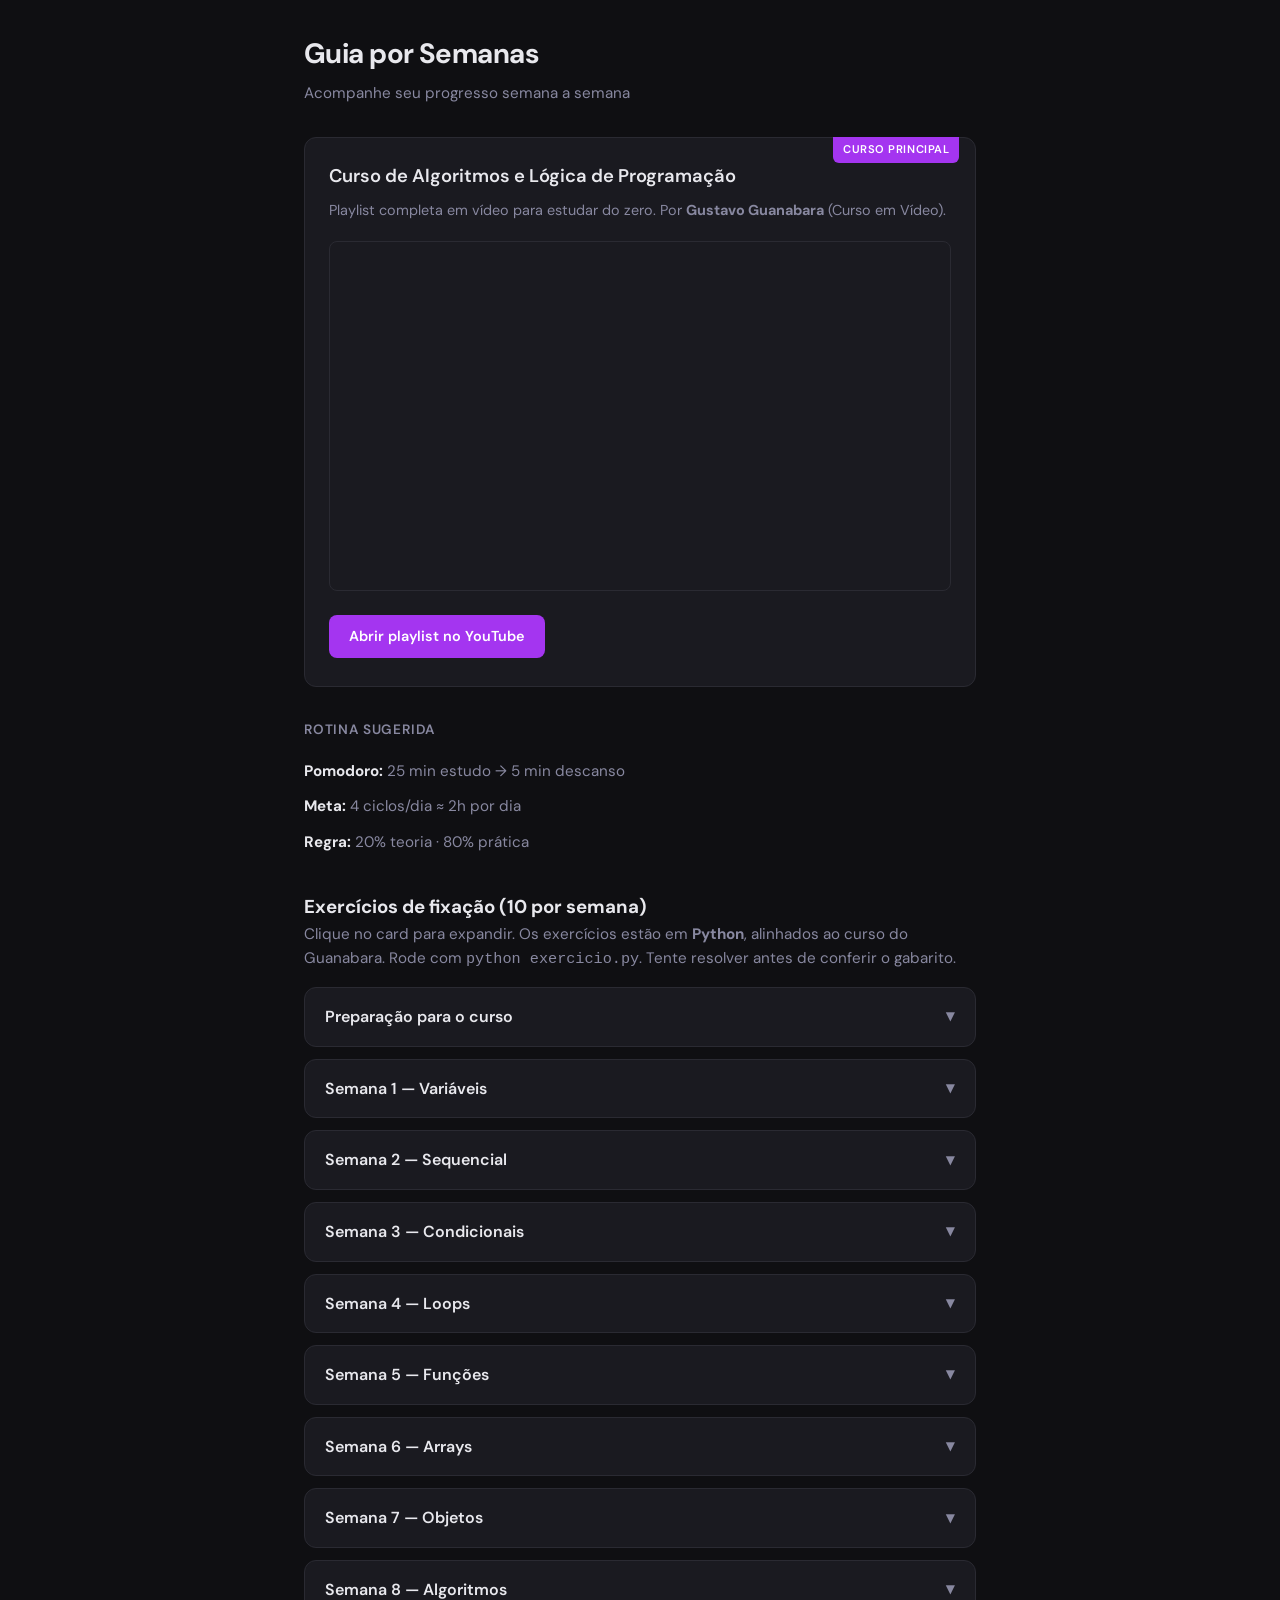
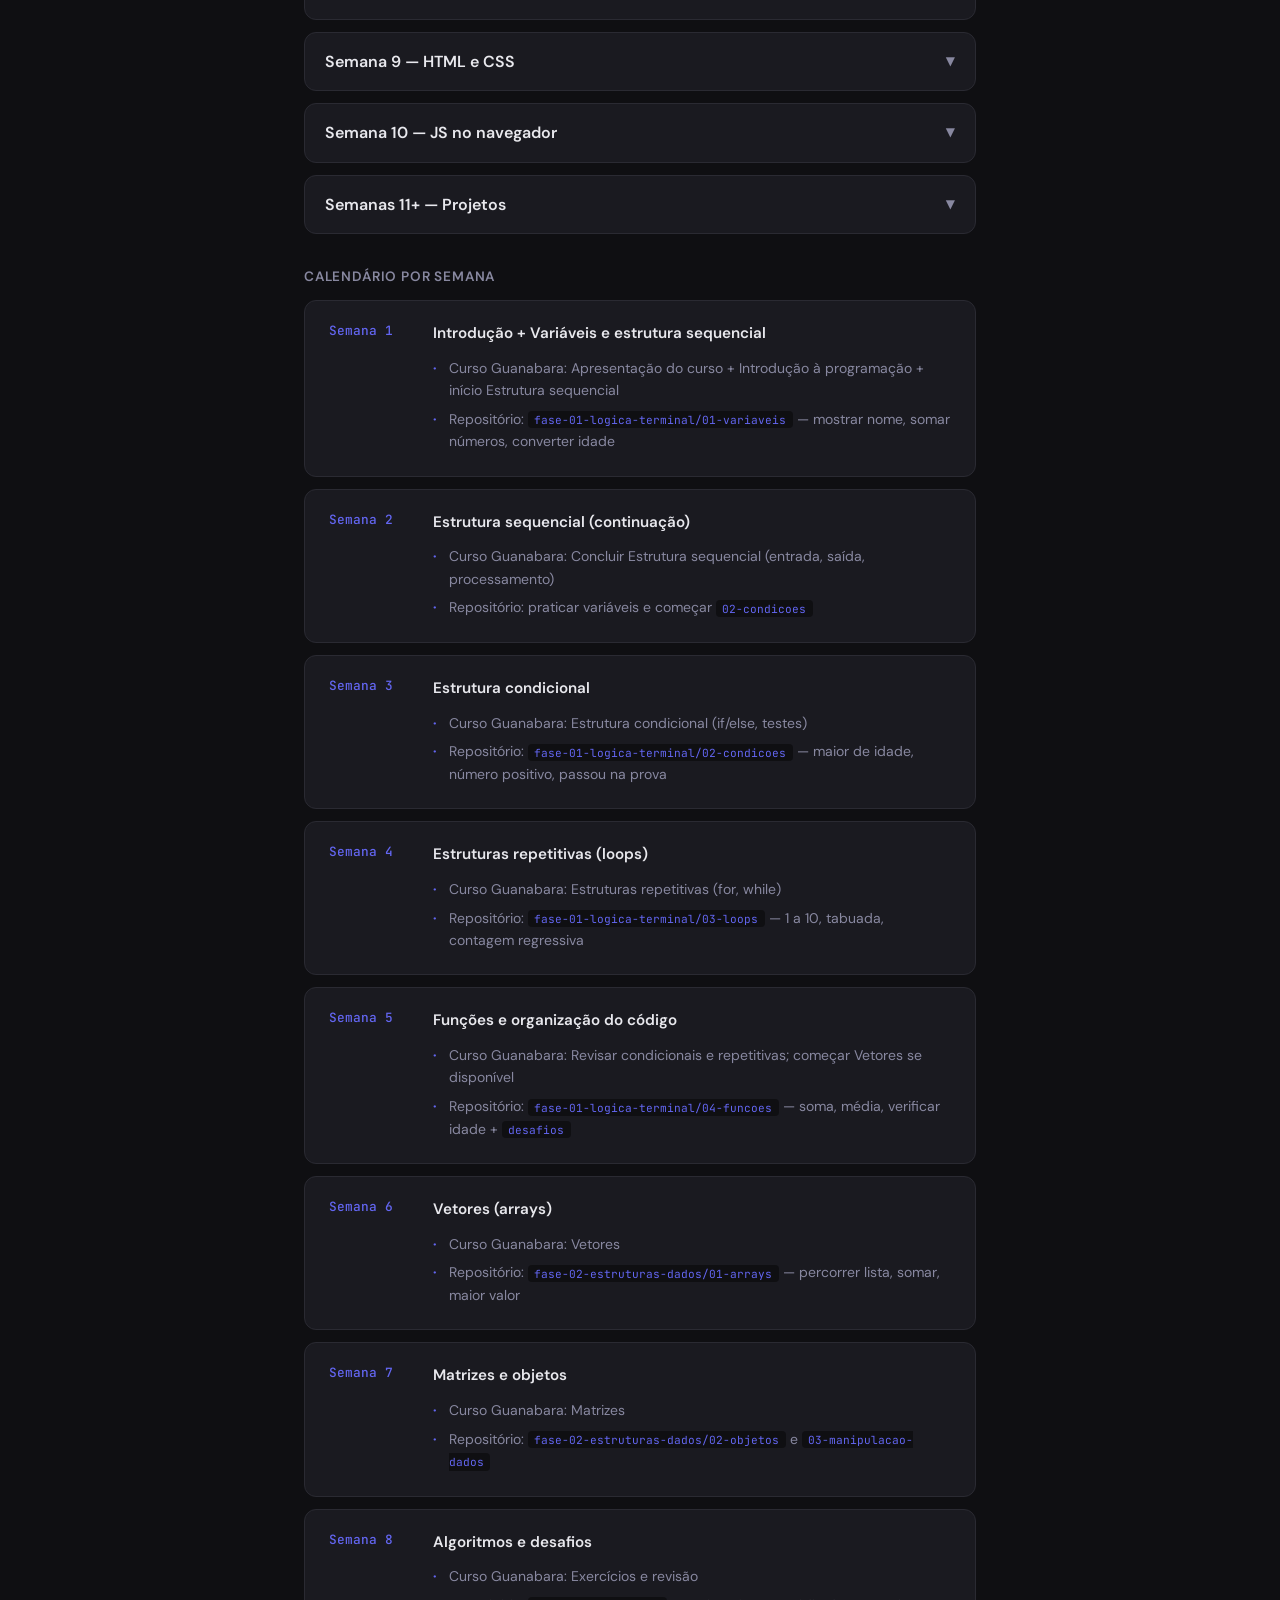
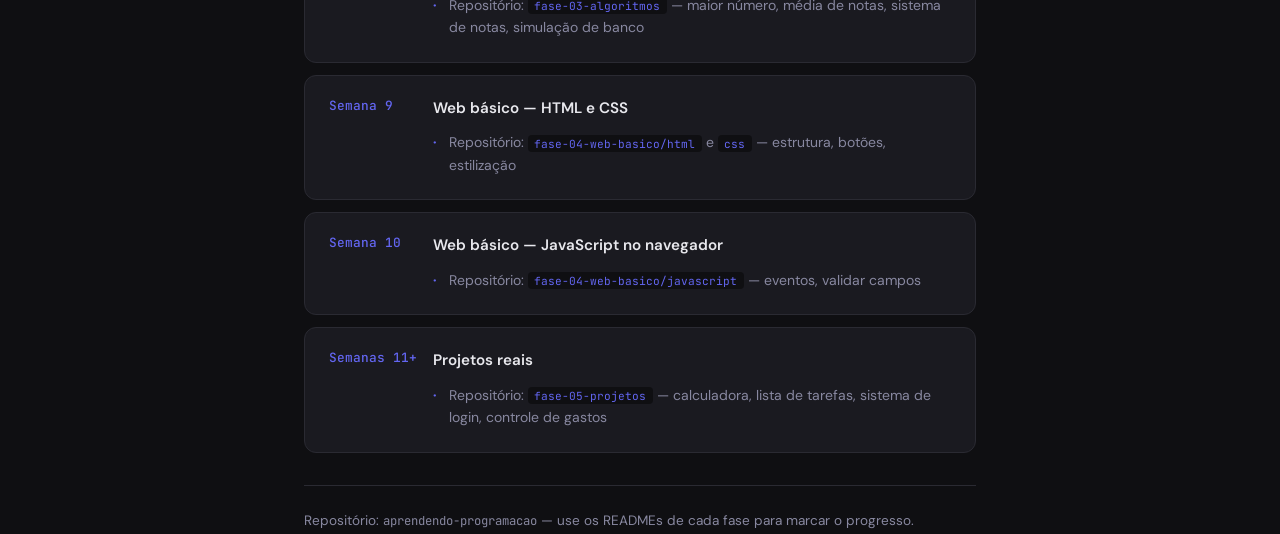
<file: index.html>
<!DOCTYPE html>
<html lang="pt-BR">
<head>
  <meta charset="UTF-8">
  <meta http-equiv="refresh" content="0; url=aprendendo-programacao/guia-semanas/">
  <title>Redirecionando...</title>
  <style>
    body { font-family: sans-serif; text-align: center; padding: 2rem; }
  </style>
</head>
<body>
  <p>Redirecionando para o guia de estudo...</p>
  <p><a href="aprendendo-programacao/guia-semanas/">Clique aqui se não for redirecionado</a></p>
</body>
</html>
</file>
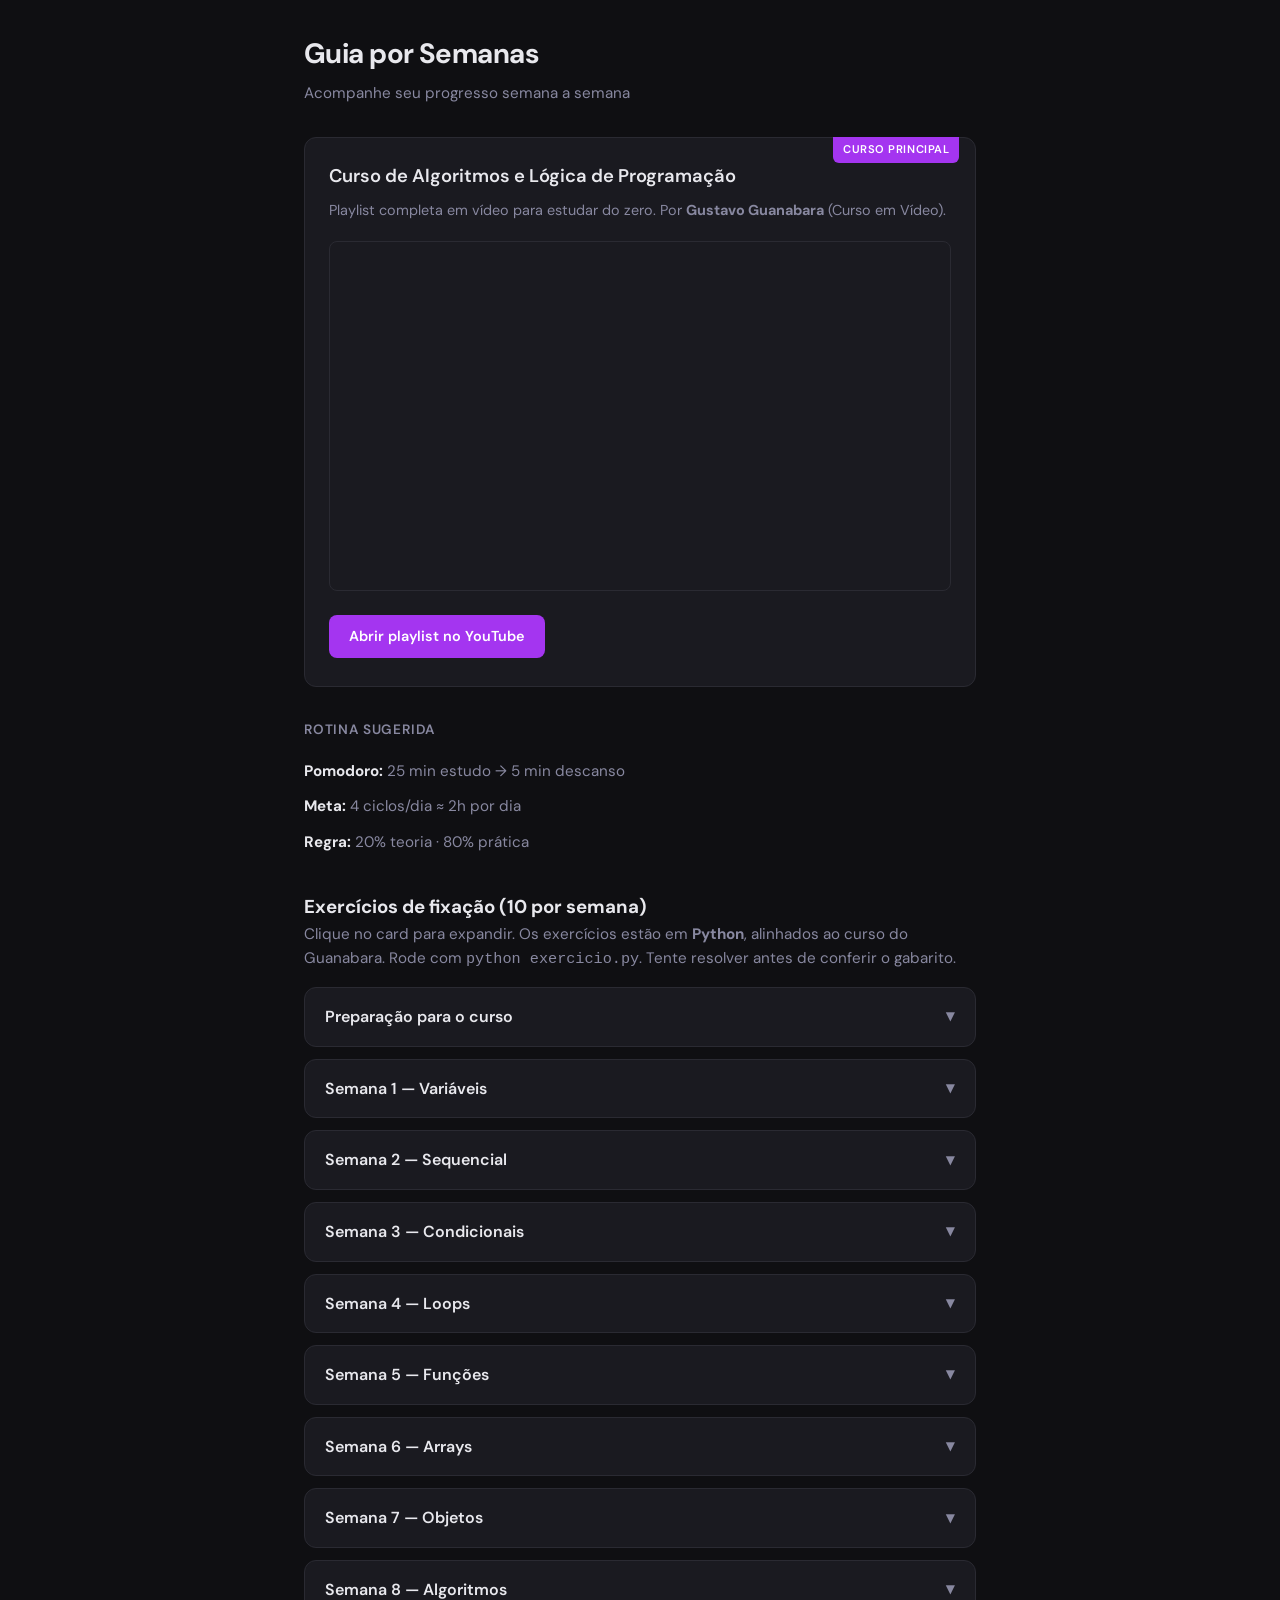
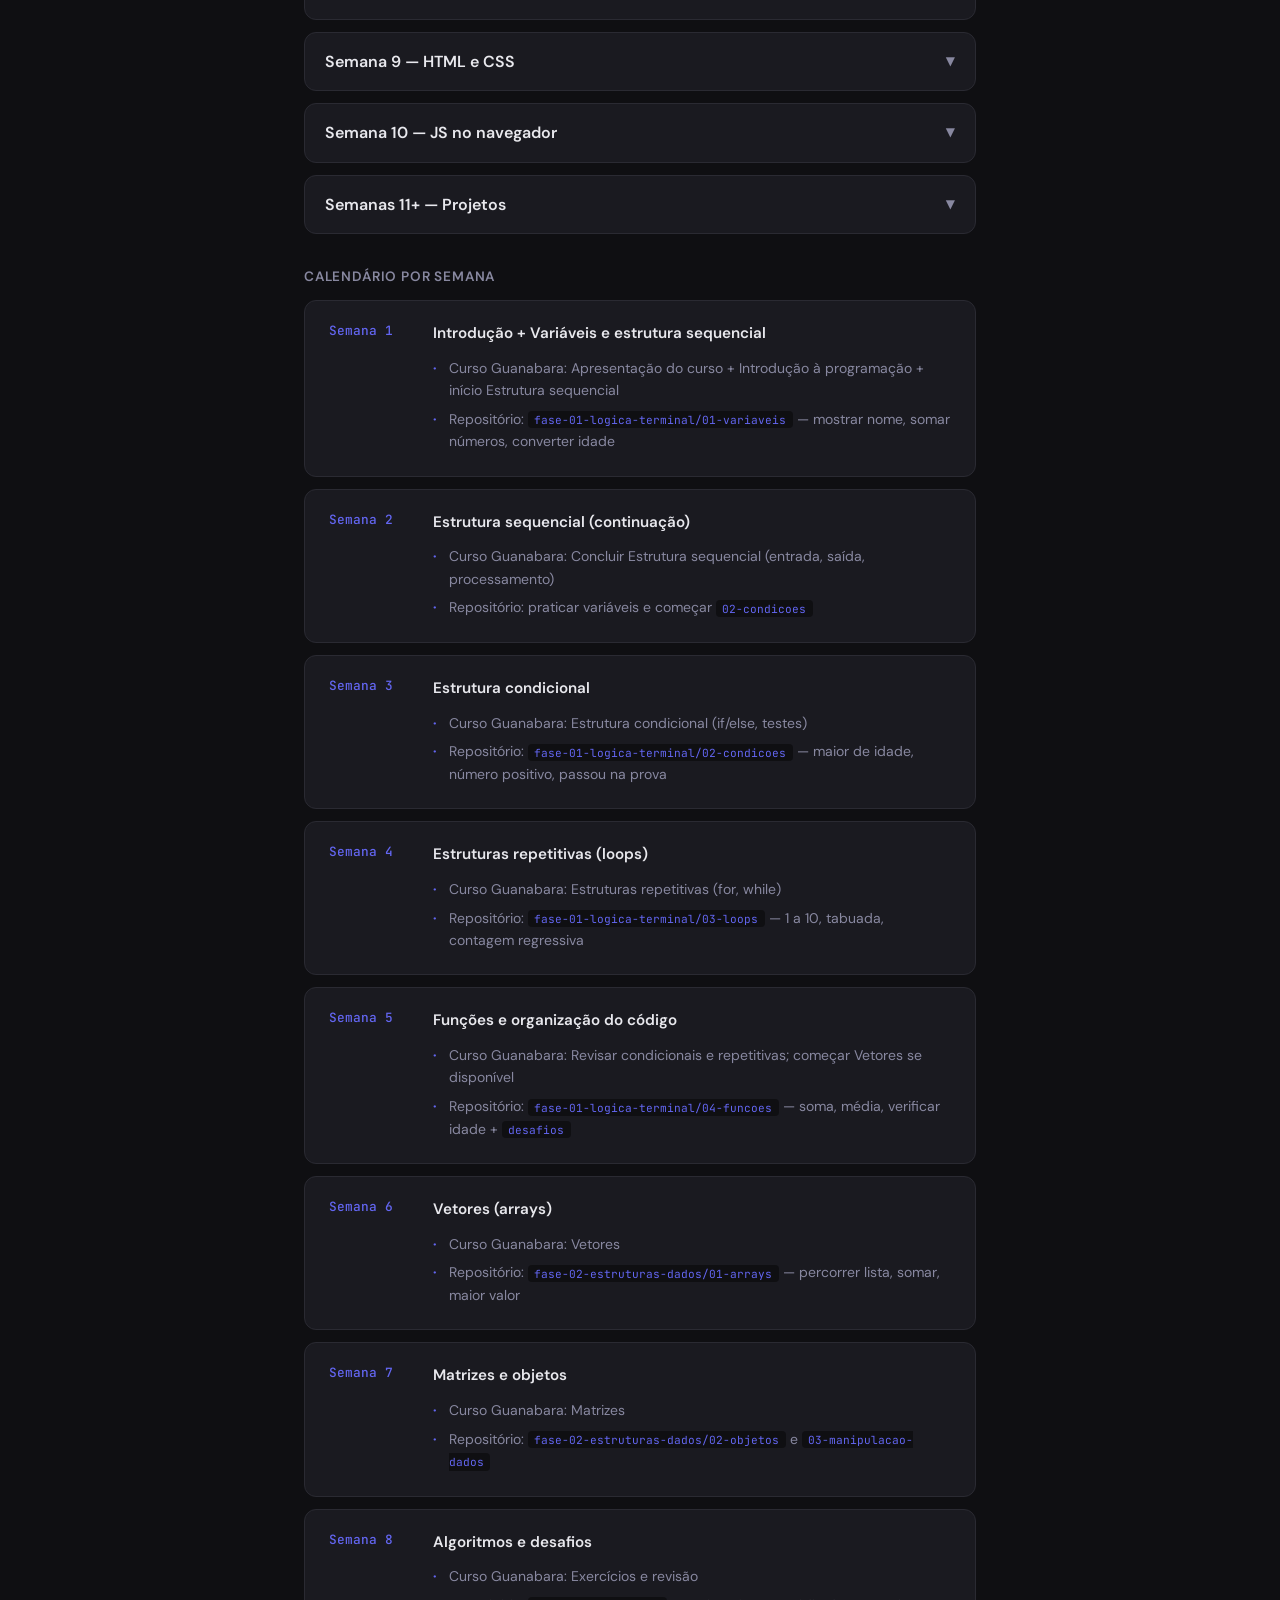
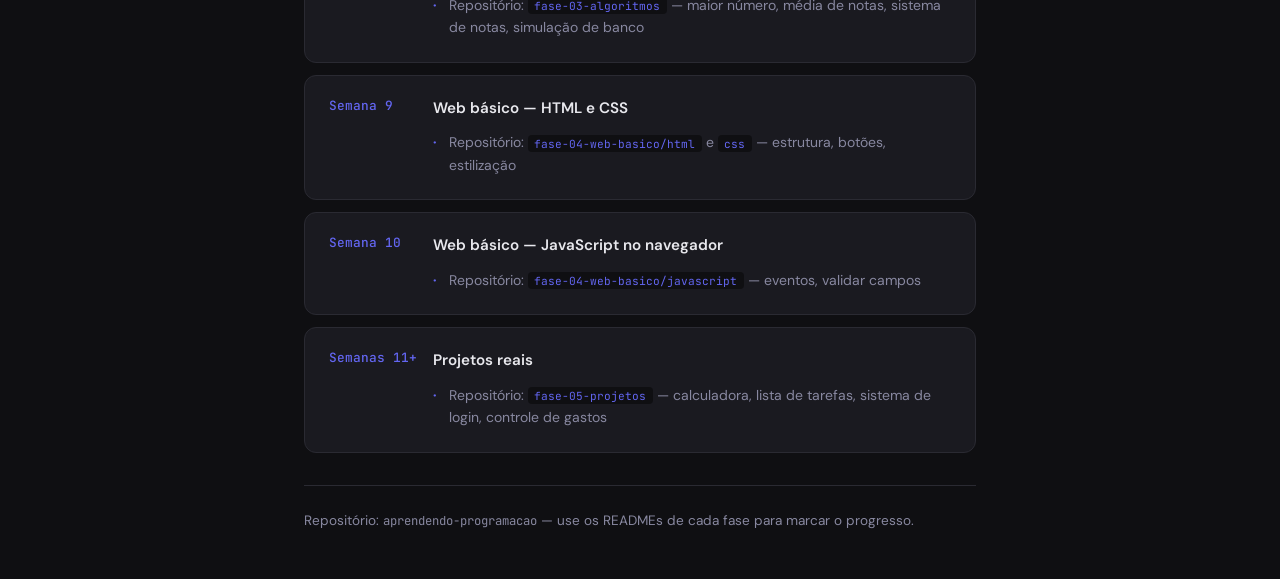
<file: aprendendo-programacao/guia-semanas/index.html>
<!DOCTYPE html>
<html lang="pt-BR">
<head>
  <meta charset="UTF-8">
  <meta name="viewport" content="width=device-width, initial-scale=1.0">
  <title>Guia por Semanas — Aprendendo Programação</title>
  <link rel="stylesheet" href="style.css">
  <link rel="preconnect" href="https://fonts.googleapis.com">
  <link rel="preconnect" href="https://fonts.gstatic.com" crossorigin>
  <link href="https://fonts.googleapis.com/css2?family=DM+Sans:ital,opsz,wght@0,9..40,400;0,9..40,600;0,9..40,700;1,9..40,400&family=JetBrains+Mono:wght@400;500&display=swap" rel="stylesheet">
</head>
<body>
  <div class="container">
    <header class="header">
      <h1>Guia por Semanas</h1>
      <p class="subtitle">Acompanhe seu progresso semana a semana</p>
    </header>

    <section class="curso-destaque">
      <div class="curso-badge">Curso principal</div>
      <h2>Curso de Algoritmos e Lógica de Programação</h2>
      <p class="curso-desc">Playlist completa em vídeo para estudar do zero. Por <strong>Gustavo Guanabara</strong> (Curso em Vídeo).</p>
      <div class="video-wrapper video-destaque">
        <iframe src="https://www.youtube.com/embed/videoseries?list=PLIbmlYZ19yU4tmcsZnvBS038l-DDlNiQg" title="Curso Gustavo Guanabara - Algoritmos" allowfullscreen></iframe>
      </div>
      <a href="https://www.youtube.com/watch?v=S9uPNppGsGo&list=PLIbmlYZ19yU4tmcsZnvBS038l-DDlNiQg" target="_blank" rel="noopener noreferrer" class="btn-curso">
        Abrir playlist no YouTube
      </a>
    </section>

    <section class="rotina">
      <h3>Rotina sugerida</h3>
      <ul>
        <li><strong>Pomodoro:</strong> 25 min estudo → 5 min descanso</li>
        <li><strong>Meta:</strong> 4 ciclos/dia ≈ 2h por dia</li>
        <li><strong>Regra:</strong> 20% teoria · 80% prática</li>
      </ul>
    </section>

    <section class="exercicios-fixacao">
      <h3>Exercícios de fixação (10 por semana)</h3>
      <p>Clique no card para expandir. Os exercícios estão em <strong>Python</strong>, alinhados ao curso do Guanabara. Rode com <code>python exercicio.py</code>. Tente resolver antes de conferir o gabarito.</p>
      <div class="cards-exercicios">
        <!-- Card de preparação (antes da Semana 1) -->
        <div class="card-exercicio expansivel card-preparacao" data-semana="0">
          <div class="card-header" onclick="toggleCard(this)">
            <span class="card-titulo">Preparação para o curso</span>
            <span class="card-seta">▼</span>
          </div>
          <div class="card-conteudo">
            <p class="card-dica">Antes de começar a programar, instale e configure as ferramentas: <strong>Git</strong>, <strong>GitHub</strong> e <strong>Visual Studio Code</strong>. Assista aos tutoriais abaixo.</p>
            <div class="video-wrapper">
              <p class="video-label">Tutorial: Git e GitHub — instalação e configuração</p>
              <iframe src="https://www.youtube.com/watch?v=-l4Aa8wef8s" title="Git e GitHub" allowfullscreen></iframe>
            </div>
            <div class="video-wrapper">
              <p class="video-label">Tutorial: Instalar e usar Visual Studio Code</p>
              <iframe src="https://www.youtube.com/watch?v=oDgjp7PfX7c" title="Visual Studio Code" allowfullscreen></iframe>
            </div>
            <ul class="links-preparacao">
              <li><a href="https://git-scm.com/downloads" target="_blank" rel="noopener">Baixar Git</a></li>
              <li><a href="https://github.com" target="_blank" rel="noopener">Criar conta no GitHub</a></li>
              <li><a href="https://code.visualstudio.com" target="_blank" rel="noopener">Baixar Visual Studio Code</a></li>
            </ul>
          </div>
        </div>

        <div class="card-exercicio expansivel" data-semana="1">
          <div class="card-header" onclick="toggleCard(this)">
            <span class="card-titulo">Semana 1 — Variáveis</span>
            <span class="card-seta">▼</span>
          </div>
          <div class="card-conteudo">
            <div class="tela-exercicios">
              <div class="mini-card-exercicio">
                <h4 class="mini-card-titulo">Exercício 1</h4>
                <p class="mini-card-desafio">Crie duas variáveis: <code>nome</code> e <code>idade</code>. Exiba a mensagem: "Olá, [nome], você tem [idade] anos."</p>
                <button type="button" class="btn-gabarito" onclick="toggleGabarito(this)">Conferir gabarito</button>
                <div class="gabarito"><pre><code>nome = "João"
idade = 20
print(f"Olá, {nome}, você tem {idade} anos.")</code></pre></div>
              </div>
              <div class="mini-card-exercicio">
                <h4 class="mini-card-titulo">Exercício 2</h4>
                <p class="mini-card-desafio">Declare variáveis <code>a = 10</code> e <code>b = 3</code>. Exiba a soma, a subtração e a multiplicação entre elas.</p>
                <button type="button" class="btn-gabarito" onclick="toggleGabarito(this)">Conferir gabarito</button>
                <div class="gabarito"><pre><code>a = 10
b = 3
print("Soma:", a + b)
print("Subtração:", a - b)
print("Multiplicação:", a * b)</code></pre></div>
              </div>
              <div class="mini-card-exercicio">
                <h4 class="mini-card-titulo">Exercício 3</h4>
                <p class="mini-card-desafio">Calcule a área de um retângulo (base = 5, altura = 8) e exiba o resultado.</p>
                <button type="button" class="btn-gabarito" onclick="toggleGabarito(this)">Conferir gabarito</button>
                <div class="gabarito"><pre><code>base = 5
altura = 8
area = base * altura
print("Área do retângulo:", area)</code></pre></div>
              </div>
              <div class="mini-card-exercicio">
                <h4 class="mini-card-titulo">Exercício 4</h4>
                <p class="mini-card-desafio">Converta 30°C para Fahrenheit. Fórmula: F = C × 9/5 + 32.</p>
                <button type="button" class="btn-gabarito" onclick="toggleGabarito(this)">Conferir gabarito</button>
                <div class="gabarito"><pre><code>celsius = 30
fahrenheit = celsius * 9/5 + 32
print(f"{celsius}°C = {fahrenheit}°F")</code></pre></div>
              </div>
              <div class="mini-card-exercicio">
                <h4 class="mini-card-titulo">Exercício 5</h4>
                <p class="mini-card-desafio">Crie variáveis para preço (29.90) e quantidade (3). Calcule e exiba o total.</p>
                <button type="button" class="btn-gabarito" onclick="toggleGabarito(this)">Conferir gabarito</button>
                <div class="gabarito"><pre><code>preco = 29.90
quantidade = 3
total = preco * quantidade
print(f"Total: R$ {total:.2f}")</code></pre></div>
              </div>
              <div class="mini-card-exercicio">
                <h4 class="mini-card-titulo">Exercício 6</h4>
                <p class="mini-card-desafio">Declare <code>x = 7</code> e <code>y = 2</code>. Exiba o resultado da divisão e o resto (módulo).</p>
                <button type="button" class="btn-gabarito" onclick="toggleGabarito(this)">Conferir gabarito</button>
                <div class="gabarito"><pre><code>x = 7
y = 2
print("Divisão:", x / y)
print("Resto (módulo):", x % y)</code></pre></div>
              </div>
              <div class="mini-card-exercicio">
                <h4 class="mini-card-titulo">Exercício 7</h4>
                <p class="mini-card-desafio">Armazene primeiro nome e sobrenome em variáveis. Exiba o nome completo em uma única string.</p>
                <button type="button" class="btn-gabarito" onclick="toggleGabarito(this)">Conferir gabarito</button>
                <div class="gabarito"><pre><code>primeiro_nome = "Maria"
sobrenome = "Silva"
nome_completo = primeiro_nome + " " + sobrenome
print(nome_completo)</code></pre></div>
              </div>
              <div class="mini-card-exercicio">
                <h4 class="mini-card-titulo">Exercício 8</h4>
                <p class="mini-card-desafio">Dado R$ 100 e cotação 5,50, exiba quantos dólares dá.</p>
                <button type="button" class="btn-gabarito" onclick="toggleGabarito(this)">Conferir gabarito</button>
                <div class="gabarito"><pre><code>reais = 100
cotacao = 5.50
dolares = reais / cotacao
print(f"R$ {reais} = US$ {dolares:.2f}")</code></pre></div>
              </div>
              <div class="mini-card-exercicio">
                <h4 class="mini-card-titulo">Exercício 9</h4>
                <p class="mini-card-desafio">Calcule a média das notas 8, 7 e 9. Exiba o resultado.</p>
                <button type="button" class="btn-gabarito" onclick="toggleGabarito(this)">Conferir gabarito</button>
                <div class="gabarito"><pre><code>nota1 = 8
nota2 = 7
nota3 = 9
media = (nota1 + nota2 + nota3) / 3
print(f"Média: {media:.1f}")</code></pre></div>
              </div>
              <div class="mini-card-exercicio">
                <h4 class="mini-card-titulo">Exercício 10</h4>
                <p class="mini-card-desafio">Troque os valores de <code>p = 1</code> e <code>q = 2</code> (sem digitar números de novo). Depois exiba p e q.</p>
                <button type="button" class="btn-gabarito" onclick="toggleGabarito(this)">Conferir gabarito</button>
                <div class="gabarito"><pre><code>p = 1
q = 2
temp = p
p = q
q = temp
print("p =", p, "q =", q)</code></pre></div>
              </div>
            </div>
          </div>
        </div>

        <div class="card-exercicio expansivel" data-semana="2">
          <div class="card-header" onclick="toggleCard(this)">
            <span class="card-titulo">Semana 2 — Sequencial</span>
            <span class="card-seta">▼</span>
          </div>
          <div class="card-conteudo">
            <div class="tela-exercicios">
              <div class="mini-card-exercicio"><h4 class="mini-card-titulo">Exercício 1</h4><p class="mini-card-desafio">Calcule o perímetro de um quadrado de lado 6 e exiba.</p><button type="button" class="btn-gabarito" onclick="toggleGabarito(this)">Conferir gabarito</button><div class="gabarito"><pre><code>lado = 6
perimetro = 4 * lado
print("Perímetro:", perimetro)</code></pre></div></div>
              <div class="mini-card-exercicio"><h4 class="mini-card-titulo">Exercício 2</h4><p class="mini-card-desafio">Dado o raio 5, calcule a área do círculo (π × r²). Use o módulo <code>math</code>.</p><button type="button" class="btn-gabarito" onclick="toggleGabarito(this)">Conferir gabarito</button><div class="gabarito"><pre><code>import math
raio = 5
area = math.pi * raio * raio
print(f"Área do círculo: {area:.2f}")</code></pre></div></div>
              <div class="mini-card-exercicio"><h4 class="mini-card-titulo">Exercício 3</h4><p class="mini-card-desafio">Converta 3600 segundos em horas e exiba (ex: "1 hora(s)").</p><button type="button" class="btn-gabarito" onclick="toggleGabarito(this)">Conferir gabarito</button><div class="gabarito"><pre><code>segundos = 3600
horas = segundos / 3600
print(horas + " hora(s)")</code></pre></div></div>
              <div class="mini-card-exercicio"><h4 class="mini-card-titulo">Exercício 4</h4><p class="mini-card-desafio">Dado salário bruto 3000 e desconto 10%, exiba o salário líquido.</p><button type="button" class="btn-gabarito" onclick="toggleGabarito(this)">Conferir gabarito</button><div class="gabarito"><pre><code>salarioBruto = 3000
desconto = 0.10
salarioLiquido = salarioBruto * (1 - desconto)
print("Salário líquido: R$", salarioLiquido)</code></pre></div></div>
              <div class="mini-card-exercicio"><h4 class="mini-card-titulo">Exercício 5</h4><p class="mini-card-desafio">Calcule o aumento de 15% sobre um preço 100 e exiba o novo preço.</p><button type="button" class="btn-gabarito" onclick="toggleGabarito(this)">Conferir gabarito</button><div class="gabarito"><pre><code>preco = 100
aumento = 0.15
novoPreco = preco * (1 + aumento)
print("Novo preço: R$", novoPreco)</code></pre></div></div>
              <div class="mini-card-exercicio"><h4 class="mini-card-titulo">Exercício 6</h4><p class="mini-card-desafio">Dados dois números, exiba o maior (sem usar if).</p><button type="button" class="btn-gabarito" onclick="toggleGabarito(this)">Conferir gabarito</button><div class="gabarito"><pre><code>a = 12, b = 8
maior = a if a > b else b
print("Maior:", maior)</code></pre></div></div>
              <div class="mini-card-exercicio"><h4 class="mini-card-titulo">Exercício 7</h4><p class="mini-card-desafio">Calcule quantos litros um carro gasta em 400 km se faz 12 km/l.</p><button type="button" class="btn-gabarito" onclick="toggleGabarito(this)">Conferir gabarito</button><div class="gabarito"><pre><code>distancia = 400, kmPorLitro = 12
litros = distancia / kmPorLitro
print(f"Litros: {litros:.2f}")</code></pre></div></div>
              <div class="mini-card-exercicio"><h4 class="mini-card-titulo">Exercício 8</h4><p class="mini-card-desafio">Dado um valor em metros, exiba o equivalente em centímetros.</p><button type="button" class="btn-gabarito" onclick="toggleGabarito(this)">Conferir gabarito</button><div class="gabarito"><pre><code>metros = 2.5
centimetros = metros * 100
print(metros + " m = " + centimetros + " cm")</code></pre></div></div>
              <div class="mini-card-exercicio"><h4 class="mini-card-titulo">Exercício 9</h4><p class="mini-card-desafio">Calcule o IMC: massa 70 kg, altura 1,75 m. Fórmula: IMC = massa / (altura × altura).</p><button type="button" class="btn-gabarito" onclick="toggleGabarito(this)">Conferir gabarito</button><div class="gabarito"><pre><code>massa = 70, altura = 1.75
imc = massa / (altura * altura)
print(f"IMC: {imc:.2f}")</code></pre></div></div>
              <div class="mini-card-exercicio"><h4 class="mini-card-titulo">Exercício 10</h4><p class="mini-card-desafio">Exiba o dobro e o triplo de um número armazenado em uma variável.</p><button type="button" class="btn-gabarito" onclick="toggleGabarito(this)">Conferir gabarito</button><div class="gabarito"><pre><code>num = 5
print("Dobro:", num * 2)
print("Triplo:", num * 3)</code></pre></div></div>
            </div>
          </div>
        </div>

        <div class="card-exercicio expansivel" data-semana="3">
          <div class="card-header" onclick="toggleCard(this)">
            <span class="card-titulo">Semana 3 — Condicionais</span>
            <span class="card-seta">▼</span>
          </div>
          <div class="card-conteudo">
            <div class="tela-exercicios">
              <div class="mini-card-exercicio"><h4 class="mini-card-titulo">Exercício 1</h4><p class="mini-card-desafio">Dada uma idade, exiba "Maior de idade" ou "Menor de idade".</p><button type="button" class="btn-gabarito" onclick="toggleGabarito(this)">Conferir gabarito</button><div class="gabarito"><pre><code>idade = 17
if idade >= 18: print("Maior de idade")
else: print("Menor de idade")</code></pre></div></div>
              <div class="mini-card-exercicio"><h4 class="mini-card-titulo">Exercício 2</h4><p class="mini-card-desafio">Dado um número, exiba "Positivo", "Negativo" ou "Zero".</p><button type="button" class="btn-gabarito" onclick="toggleGabarito(this)">Conferir gabarito</button><div class="gabarito"><pre><code>num = -5
if num > 0: print("Positivo")
elif num < 0: print("Negativo")
else: print("Zero")</code></pre></div></div>
              <div class="mini-card-exercicio"><h4 class="mini-card-titulo">Exercício 3</h4><p class="mini-card-desafio">Dada uma nota (0 a 10), exiba "Aprovado" se ≥ 7, senão "Reprovado".</p><button type="button" class="btn-gabarito" onclick="toggleGabarito(this)">Conferir gabarito</button><div class="gabarito"><pre><code>nota = 6.5
if nota >= 7: print("Aprovado")
else: print("Reprovado")</code></pre></div></div>
              <div class="mini-card-exercicio"><h4 class="mini-card-titulo">Exercício 4</h4><p class="mini-card-desafio">Verifique se um número é par (exiba "Par" ou "Ímpar"). Use resto da divisão por 2.</p><button type="button" class="btn-gabarito" onclick="toggleGabarito(this)">Conferir gabarito</button><div class="gabarito"><pre><code>n = 10
if n % 2 == 0: print("Par")
else: print("Ímpar")</code></pre></div></div>
              <div class="mini-card-exercicio"><h4 class="mini-card-titulo">Exercício 5</h4><p class="mini-card-desafio">Dados dois números, exiba o maior (ou "Iguais" se forem iguais).</p><button type="button" class="btn-gabarito" onclick="toggleGabarito(this)">Conferir gabarito</button><div class="gabarito"><pre><code>a = 10, b = 10
if a > b: print("Maior:", a)
elif b > a: print("Maior:", b)
else: print("Iguais")</code></pre></div></div>
              <div class="mini-card-exercicio"><h4 class="mini-card-titulo">Exercício 6</h4><p class="mini-card-desafio">Dada a média, exiba: "Aprovado" (≥7), "Recuperação" (≥5 e &lt;7) ou "Reprovado" (&lt;5).</p><button type="button" class="btn-gabarito" onclick="toggleGabarito(this)">Conferir gabarito</button><div class="gabarito"><pre><code>media = 5.5
if media >= 7: print("Aprovado")
elif media >= 5: print("Recuperação")
else: print("Reprovado")</code></pre></div></div>
              <div class="mini-card-exercicio"><h4 class="mini-card-titulo">Exercício 7</h4><p class="mini-card-desafio">Verifique se um ano é bissexto. Regra: divisível por 400, ou (por 4 e não por 100).</p><button type="button" class="btn-gabarito" onclick="toggleGabarito(this)">Conferir gabarito</button><div class="gabarito"><pre><code>ano = 2024
if ano % 400 == 0 or (ano % 4 == 0 and ano % 100 != 0):
  print("Bissexto")
else print("Não é bissexto")</code></pre></div></div>
              <div class="mini-card-exercicio"><h4 class="mini-card-titulo">Exercício 8</h4><p class="mini-card-desafio">Dado um número, exiba "É múltiplo de 5" ou "Não é múltiplo de 5".</p><button type="button" class="btn-gabarito" onclick="toggleGabarito(this)">Conferir gabarito</button><div class="gabarito"><pre><code>num = 25
if num % 5 == 0: print("É múltiplo de 5")
else print("Não é múltiplo de 5")</code></pre></div></div>
              <div class="mini-card-exercicio"><h4 class="mini-card-titulo">Exercício 9</h4><p class="mini-card-desafio">Simule login: usuário "admin" e senha "123". Se corretos, "Acesso permitido"; senão "Acesso negado".</p><button type="button" class="btn-gabarito" onclick="toggleGabarito(this)">Conferir gabarito</button><div class="gabarito"><pre><code>usuario = "admin", senha = "123"
if usuario == "admin" and senha == "123":
  print("Acesso permitido")
else print("Acesso negado")</code></pre></div></div>
              <div class="mini-card-exercicio"><h4 class="mini-card-titulo">Exercício 10</h4><p class="mini-card-desafio">Dado o preço, se for maior que 100 exiba "Caro", senão "Barato".</p><button type="button" class="btn-gabarito" onclick="toggleGabarito(this)">Conferir gabarito</button><div class="gabarito"><pre><code>preco = 150
if preco > 100: print("Caro")
else: print("Barato")</code></pre></div></div>
            </div>
          </div>
        </div>

        <div class="card-exercicio expansivel" data-semana="4">
          <div class="card-header" onclick="toggleCard(this)">
            <span class="card-titulo">Semana 4 — Loops</span>
            <span class="card-seta">▼</span>
          </div>
          <div class="card-conteudo">
            <div class="tela-exercicios">
              <div class="mini-card-exercicio"><h4 class="mini-card-titulo">Exercício 1</h4><p class="mini-card-desafio">Exiba os números de 1 até 10, um por linha.</p><button type="button" class="btn-gabarito" onclick="toggleGabarito(this)">Conferir gabarito</button><div class="gabarito"><pre><code>for i in range(1, 11):
    print(i)</code></pre></div></div>
              <div class="mini-card-exercicio"><h4 class="mini-card-titulo">Exercício 2</h4><p class="mini-card-desafio">Exiba a tabuada do 7 (7 × 1 até 7 × 10).</p><button type="button" class="btn-gabarito" onclick="toggleGabarito(this)">Conferir gabarito</button><div class="gabarito"><pre><code>n = 7
for i in range(1, 11):
    print(f"{n} x {i} = {n * i}")</code></pre></div></div>
              <div class="mini-card-exercicio"><h4 class="mini-card-titulo">Exercício 3</h4><p class="mini-card-desafio">Contagem regressiva de 10 até 1 e exiba "Fogo!".</p><button type="button" class="btn-gabarito" onclick="toggleGabarito(this)">Conferir gabarito</button><div class="gabarito"><pre><code>for i in range(10, 0, -1):
    print(i)
print("Fogo!")</code></pre></div></div>
              <div class="mini-card-exercicio"><h4 class="mini-card-titulo">Exercício 4</h4><p class="mini-card-desafio">Some todos os números de 1 a 100 e exiba o resultado.</p><button type="button" class="btn-gabarito" onclick="toggleGabarito(this)">Conferir gabarito</button><div class="gabarito"><pre><code>soma = 0
for i in range(1, 101):
    soma += i
print("Soma de 1 a 100:", soma)</code></pre></div></div>
              <div class="mini-card-exercicio"><h4 class="mini-card-titulo">Exercício 5</h4><p class="mini-card-desafio">Exiba apenas os números pares entre 0 e 20.</p><button type="button" class="btn-gabarito" onclick="toggleGabarito(this)">Conferir gabarito</button><div class="gabarito"><pre><code>for i in range(0, 21, 2):
    print(i)</code></pre></div></div>
              <div class="mini-card-exercicio"><h4 class="mini-card-titulo">Exercício 6</h4><p class="mini-card-desafio">Exiba os 10 primeiros múltiplos de 3 (3, 6, 9, ...).</p><button type="button" class="btn-gabarito" onclick="toggleGabarito(this)">Conferir gabarito</button><div class="gabarito"><pre><code>for i in range(1, 11):
    print(3 * i)</code></pre></div></div>
              <div class="mini-card-exercicio"><h4 class="mini-card-titulo">Exercício 7</h4><p class="mini-card-desafio">Calcule o fatorial de 5 (5! = 120).</p><button type="button" class="btn-gabarito" onclick="toggleGabarito(this)">Conferir gabarito</button><div class="gabarito"><pre><code>n = 5, fatorial = 1
for i in range(n, 0, -1):
    fatorial *= i
print("5! =", fatorial)</code></pre></div></div>
              <div class="mini-card-exercicio"><h4 class="mini-card-titulo">Exercício 8</h4><p class="mini-card-desafio">Use um loop para exibir "Olá" 5 vezes.</p><button type="button" class="btn-gabarito" onclick="toggleGabarito(this)">Conferir gabarito</button><div class="gabarito"><pre><code>for i in range(5):
    print("Olá")</code></pre></div></div>
              <div class="mini-card-exercicio"><h4 class="mini-card-titulo">Exercício 9</h4><p class="mini-card-desafio">Exiba os números de 20 até 10 (ordem decrescente).</p><button type="button" class="btn-gabarito" onclick="toggleGabarito(this)">Conferir gabarito</button><div class="gabarito"><pre><code>for i in range(20, 9, -1):
    print(i)</code></pre></div></div>
              <div class="mini-card-exercicio"><h4 class="mini-card-titulo">Exercício 10</h4><p class="mini-card-desafio">Some apenas os números ímpares de 1 a 50 e exiba.</p><button type="button" class="btn-gabarito" onclick="toggleGabarito(this)">Conferir gabarito</button><div class="gabarito"><pre><code>soma = 0
for i in range(1, 51, 2):
    soma += i
print("Soma dos ímpares:", soma)</code></pre></div></div>
            </div>
          </div>
        </div>

        <div class="card-exercicio expansivel" data-semana="5">
          <div class="card-header" onclick="toggleCard(this)">
            <span class="card-titulo">Semana 5 — Funções</span>
            <span class="card-seta">▼</span>
          </div>
          <div class="card-conteudo">
            <div class="tela-exercicios">
              <div class="mini-card-exercicio"><h4 class="mini-card-titulo">Exercício 1</h4><p class="mini-card-desafio">Crie uma função <code>soma(a, b)</code> que retorna a soma. Chame com 5 e 3.</p><button type="button" class="btn-gabarito" onclick="toggleGabarito(this)">Conferir gabarito</button><div class="gabarito"><pre><code>def soma(a, b):
    return a + b
print(soma(5, 3))</code></pre></div></div>
              <div class="mini-card-exercicio"><h4 class="mini-card-titulo">Exercício 2</h4><p class="mini-card-desafio">Crie uma função <code>media(n1, n2, n3)</code> que retorna a média de três notas.</p><button type="button" class="btn-gabarito" onclick="toggleGabarito(this)">Conferir gabarito</button><div class="gabarito"><pre><code>def media(n1, n2, n3):
    return (n1 + n2 + n3) / 3
print(f"{media(8, 7, 9):.1f}")</code></pre></div></div>
              <div class="mini-card-exercicio"><h4 class="mini-card-titulo">Exercício 3</h4><p class="mini-card-desafio">Crie <code>maiorDeIdade(idade)</code> que retorna true se idade ≥ 18.</p><button type="button" class="btn-gabarito" onclick="toggleGabarito(this)">Conferir gabarito</button><div class="gabarito"><pre><code>def maior_de_idade(idade):
    return idade >= 18</code></pre></div></div>
              <div class="mini-card-exercicio"><h4 class="mini-card-titulo">Exercício 4</h4><p class="mini-card-desafio">Crie <code>parOuImpar(n)</code> que retorna "Par" ou "Ímpar".</p><button type="button" class="btn-gabarito" onclick="toggleGabarito(this)">Conferir gabarito</button><div class="gabarito"><pre><code>def par_ou_impar(n):
    return "Par" if n % 2 == 0 else "Ímpar"</code></pre></div></div>
              <div class="mini-card-exercicio"><h4 class="mini-card-titulo">Exercício 5</h4><p class="mini-card-desafio">Crie uma função <code>dobro(n)</code> que retorna o dobro.</p><button type="button" class="btn-gabarito" onclick="toggleGabarito(this)">Conferir gabarito</button><div class="gabarito"><pre><code>def dobro(n):
    return n * 2</code></pre></div></div>
              <div class="mini-card-exercicio"><h4 class="mini-card-titulo">Exercício 6</h4><p class="mini-card-desafio">Crie <code>areaRetangulo(base, altura)</code> que retorna a área.</p><button type="button" class="btn-gabarito" onclick="toggleGabarito(this)">Conferir gabarito</button><div class="gabarito"><pre><code>def area_retangulo(base, altura):
    return base * altura</code></pre></div></div>
              <div class="mini-card-exercicio"><h4 class="mini-card-titulo">Exercício 7</h4><p class="mini-card-desafio">Crie <code>max(a, b)</code> que retorna o maior dos dois.</p><button type="button" class="btn-gabarito" onclick="toggleGabarito(this)">Conferir gabarito</button><div class="gabarito"><pre><code>def maximo(a, b):
    return a if a > b else b</code></pre></div></div>
              <div class="mini-card-exercicio"><h4 class="mini-card-titulo">Exercício 8</h4><p class="mini-card-desafio">Crie <code>positivoOuNegativo(n)</code> que retorna "Positivo", "Negativo" ou "Zero".</p><button type="button" class="btn-gabarito" onclick="toggleGabarito(this)">Conferir gabarito</button><div class="gabarito"><pre><code>def positivo_ou_negativo(n):
    if n > 0: return "Positivo"
    if n < 0: return "Negativo"
    return "Zero"</code></pre></div></div>
              <div class="mini-card-exercicio"><h4 class="mini-card-titulo">Exercício 9</h4><p class="mini-card-desafio">Crie <code>fatorial(n)</code> que retorna o fatorial (ex: fatorial(5) = 120).</p><button type="button" class="btn-gabarito" onclick="toggleGabarito(this)">Conferir gabarito</button><div class="gabarito"><pre><code>def fatorial(n):
    resultado = 1
    for i in range(n, 0, -1):
        resultado *= i
    return resultado</code></pre></div></div>
              <div class="mini-card-exercicio"><h4 class="mini-card-titulo">Exercício 10</h4><p class="mini-card-desafio">Crie <code>aprovado(nota)</code> que retorna true se nota ≥ 7.</p><button type="button" class="btn-gabarito" onclick="toggleGabarito(this)">Conferir gabarito</button><div class="gabarito"><pre><code>def aprovado(nota):
    return nota >= 7</code></pre></div></div>
            </div>
          </div>
        </div>

        <div class="card-exercicio expansivel" data-semana="6">
          <div class="card-header" onclick="toggleCard(this)">
            <span class="card-titulo">Semana 6 — Arrays</span>
            <span class="card-seta">▼</span>
          </div>
          <div class="card-conteudo">
            <div class="tela-exercicios">
              <div class="mini-card-exercicio"><h4 class="mini-card-titulo">Exercício 1</h4><p class="mini-card-desafio">Crie um array com 5 frutas e exiba o primeiro e o último elemento.</p><button type="button" class="btn-gabarito" onclick="toggleGabarito(this)">Conferir gabarito</button><div class="gabarito"><pre><code>frutas = ["maçã", "banana", "laranja", "uva", "manga"]
print(frutas[0])
print(frutas[-1])</code></pre></div></div>
              <div class="mini-card-exercicio"><h4 class="mini-card-titulo">Exercício 2</h4><p class="mini-card-desafio">Dado o array [10, 20, 30, 40, 50], calcule e exiba a soma de todos os elementos.</p><button type="button" class="btn-gabarito" onclick="toggleGabarito(this)">Conferir gabarito</button><div class="gabarito"><pre><code>numeros = [10, 20, 30, 40, 50]
soma = 0
for i in range(len(numeros)):
    soma += numeros[i]
print("Soma:", soma)</code></pre></div></div>
              <div class="mini-card-exercicio"><h4 class="mini-card-titulo">Exercício 3</h4><p class="mini-card-desafio">Encontre o maior número no array [3, 7, 2, 9, 1, 5].</p><button type="button" class="btn-gabarito" onclick="toggleGabarito(this)">Conferir gabarito</button><div class="gabarito"><pre><code>arr = [3, 7, 2, 9, 1, 5]
maior = arr[0]
for n in arr:
    if n > maior: maior = n
print("Maior:", maior)</code></pre></div></div>
              <div class="mini-card-exercicio"><h4 class="mini-card-titulo">Exercício 4</h4><p class="mini-card-desafio">Percorra ["a", "b", "c", "d"] e exiba cada elemento com seu índice (ex: "0: a").</p><button type="button" class="btn-gabarito" onclick="toggleGabarito(this)">Conferir gabarito</button><div class="gabarito"><pre><code>letras = ["a", "b", "c", "d"]
for i in range(len(letras)):
    print(f"{i}: {letras[i]}")</code></pre></div></div>
              <div class="mini-card-exercicio"><h4 class="mini-card-titulo">Exercício 5</h4><p class="mini-card-desafio">Calcule a média dos números do array [8, 7, 9, 6, 10].</p><button type="button" class="btn-gabarito" onclick="toggleGabarito(this)">Conferir gabarito</button><div class="gabarito"><pre><code>notas = [8, 7, 9, 6, 10]
soma = 0
for n in notas:
    soma += n
print("Média:", soma / len(notas))</code></pre></div></div>
              <div class="mini-card-exercicio"><h4 class="mini-card-titulo">Exercício 6</h4><p class="mini-card-desafio">Conte quantos elementos tem o array [1, 2, 3, 4, 5] e exiba.</p><button type="button" class="btn-gabarito" onclick="toggleGabarito(this)">Conferir gabarito</button><div class="gabarito"><pre><code>arr = [1, 2, 3, 4, 5]
print("Quantidade:", len(arr))</code></pre></div></div>
              <div class="mini-card-exercicio"><h4 class="mini-card-titulo">Exercício 7</h4><p class="mini-card-desafio">Dado um array de números, exiba apenas os pares.</p><button type="button" class="btn-gabarito" onclick="toggleGabarito(this)">Conferir gabarito</button><div class="gabarito"><pre><code>numeros = [1, 2, 3, 4, 5, 6]
for n in numeros:
    if n % 2 == 0: print(n)</code></pre></div></div>
              <div class="mini-card-exercicio"><h4 class="mini-card-titulo">Exercício 8</h4><p class="mini-card-desafio">Encontre o menor número no array [12, 5, 8, 20, 3].</p><button type="button" class="btn-gabarito" onclick="toggleGabarito(this)">Conferir gabarito</button><div class="gabarito"><pre><code>arr = [12, 5, 8, 20, 3]
menor = arr[0]
for n in arr:
    if n &lt; menor: menor = n
print("Menor:", menor)</code></pre></div></div>
              <div class="mini-card-exercicio"><h4 class="mini-card-titulo">Exercício 9</h4><p class="mini-card-desafio">Crie um array vazio, adicione 3 nomes com push e exiba o array.</p><button type="button" class="btn-gabarito" onclick="toggleGabarito(this)">Conferir gabarito</button><div class="gabarito"><pre><code>nomes = []
nomes.append("Ana")
nomes.append("Bruno")
nomes.append("Carla")
print(nomes)</code></pre></div></div>
              <div class="mini-card-exercicio"><h4 class="mini-card-titulo">Exercício 10</h4><p class="mini-card-desafio">Inverta a ordem do array [1, 2, 3, 4] sem usar reverse.</p><button type="button" class="btn-gabarito" onclick="toggleGabarito(this)">Conferir gabarito</button><div class="gabarito"><pre><code>arr = [1, 2, 3, 4]
invertido = []
for i in range(len(arr) - 1, -1, -1):
    invertido.append(arr[i])
print(invertido)</code></pre></div></div>
            </div>
          </div>
        </div>

        <div class="card-exercicio expansivel" data-semana="7">
          <div class="card-header" onclick="toggleCard(this)">
            <span class="card-titulo">Semana 7 — Objetos</span>
            <span class="card-seta">▼</span>
          </div>
          <div class="card-conteudo">
            <div class="tela-exercicios">
              <div class="mini-card-exercicio"><h4 class="mini-card-titulo">Exercício 1</h4><p class="mini-card-desafio">Crie um objeto <code>pessoa</code> com nome, idade e cidade. Exiba cada propriedade.</p><button type="button" class="btn-gabarito" onclick="toggleGabarito(this)">Conferir gabarito</button><div class="gabarito"><pre><code>pessoa = {"nome": "Ana", "idade": 25, "cidade": "São Paulo"}
print(pessoa["nome"], pessoa["idade"], pessoa["cidade"])</code></pre></div></div>
              <div class="mini-card-exercicio"><h4 class="mini-card-titulo">Exercício 2</h4><p class="mini-card-desafio">Crie objeto <code>produto</code> (nome, preco, estoque). Altere o preço e exiba.</p><button type="button" class="btn-gabarito" onclick="toggleGabarito(this)">Conferir gabarito</button><div class="gabarito"><pre><code>produto = {"nome": "Notebook", "preco": 3500, "estoque": 10}
produto["preco"] = 3200
print(produto)</code></pre></div></div>
              <div class="mini-card-exercicio"><h4 class="mini-card-titulo">Exercício 3</h4><p class="mini-card-desafio">Array de 3 objetos (nome e nota). Percorra e exiba "Nome: X, Nota: Y".</p><button type="button" class="btn-gabarito" onclick="toggleGabarito(this)">Conferir gabarito</button><div class="gabarito"><pre><code>alunos = [{"nome": "João", "nota": 8}, {"nome": "Maria", "nota": 9}, {"nome": "Pedro", "nota": 7}]
for a in alunos:
    print("Nome:", a["nome"], "Nota:", a["nota"])</code></pre></div></div>
              <div class="mini-card-exercicio"><h4 class="mini-card-titulo">Exercício 4</h4><p class="mini-card-desafio">Array de objetos com "valor". Some todos os valores e exiba.</p><button type="button" class="btn-gabarito" onclick="toggleGabarito(this)">Conferir gabarito</button><div class="gabarito"><pre><code>itens = [{"valor": 10}, {"valor": 20}, {"valor": 30}]
total = 0
for item in itens:
    total += item["valor"]
print("Total:", total)</code></pre></div></div>
              <div class="mini-card-exercicio"><h4 class="mini-card-titulo">Exercício 5</h4><p class="mini-card-desafio">Função que recebe um objeto pessoa e retorna "Nome: X, Idade: Y".</p><button type="button" class="btn-gabarito" onclick="toggleGabarito(this)">Conferir gabarito</button><div class="gabarito"><pre><code>def mostrar_pessoa(p):
    return f"Nome: {p['nome']}, Idade: {p['idade']}"</code></pre></div></div>
              <div class="mini-card-exercicio"><h4 class="mini-card-titulo">Exercício 6</h4><p class="mini-card-desafio">Array de pessoas (nome, idade). Encontre a de maior idade e exiba o nome.</p><button type="button" class="btn-gabarito" onclick="toggleGabarito(this)">Conferir gabarito</button><div class="gabarito"><pre><code>pessoas = [{"nome": "A", "idade": 20}, {"nome": "B", "idade": 35}, {"nome": "C", "idade": 28}]
mais_velha = pessoas[0]
for p in pessoas:
    if p["idade"] > mais_velha["idade"]: mais_velha = p
print("Mais velha:", mais_velha["nome"])</code></pre></div></div>
              <div class="mini-card-exercicio"><h4 class="mini-card-titulo">Exercício 7</h4><p class="mini-card-desafio">Objeto "conta" com saldo. Função que adiciona valor e retorna novo saldo.</p><button type="button" class="btn-gabarito" onclick="toggleGabarito(this)">Conferir gabarito</button><div class="gabarito"><pre><code>conta = {"saldo": 100}
def depositar(conta, valor):
    conta["saldo"] += valor
    return conta["saldo"]</code></pre></div></div>
              <div class="mini-card-exercicio"><h4 class="mini-card-titulo">Exercício 8</h4><p class="mini-card-desafio">Array de produtos (nome, preco). Exiba o nome do mais caro.</p><button type="button" class="btn-gabarito" onclick="toggleGabarito(this)">Conferir gabarito</button><div class="gabarito"><pre><code>produtos = [{"nome": "A", "preco": 100}, {"nome": "B", "preco": 250}, {"nome": "C", "preco": 80}]
mais_caro = produtos[0]
for p in produtos:
    if p["preco"] > mais_caro["preco"]: mais_caro = p
print("Mais caro:", mais_caro["nome"])</code></pre></div></div>
              <div class="mini-card-exercicio"><h4 class="mini-card-titulo">Exercício 9</h4><p class="mini-card-desafio">Objeto com função dentro que retorna saudação (ex: "Olá, João").</p><button type="button" class="btn-gabarito" onclick="toggleGabarito(this)">Conferir gabarito</button><div class="gabarito"><pre><code>usuario = {"nome": "João"}
def saudacao(u):
    return f"Olá, {u['nome']}"
print(saudacao(usuario))</code></pre></div></div>
              <div class="mini-card-exercicio"><h4 class="mini-card-titulo">Exercício 10</h4><p class="mini-card-desafio">Array de pessoas (nome, idade). Calcule e exiba a média das idades.</p><button type="button" class="btn-gabarito" onclick="toggleGabarito(this)">Conferir gabarito</button><div class="gabarito"><pre><code>pessoas = [{ nome: "A", idade: 20 }, { nome: "B", idade: 30 }, { nome: "C", idade: 25 }]
soma = 0
for p in pessoas:
    soma += p["idade"]
print("Média das idades:", soma / len(pessoas))</code></pre></div></div>
            </div>
          </div>
        </div>

        <div class="card-exercicio expansivel" data-semana="8">
          <div class="card-header" onclick="toggleCard(this)">
            <span class="card-titulo">Semana 8 — Algoritmos</span>
            <span class="card-seta">▼</span>
          </div>
          <div class="card-conteudo">
            <div class="tela-exercicios">
              <div class="mini-card-exercicio"><h4 class="mini-card-titulo">Exercício 1</h4><p class="mini-card-desafio">Dado um array de números, exiba o maior e o menor.</p><button type="button" class="btn-gabarito" onclick="toggleGabarito(this)">Conferir gabarito</button><div class="gabarito"><pre><code>arr = [5, 12, 3, 8, 20, 1]
maior = arr[0], menor = arr[0]
for n in arr:
    if n > maior: maior = n
    if n &lt; menor: menor = n
print("Maior:", maior, "Menor:", menor)</code></pre></div></div>
              <div class="mini-card-exercicio"><h4 class="mini-card-titulo">Exercício 2</h4><p class="mini-card-desafio">Array de notas: calcule a média e exiba "Aprovado" (≥7) ou "Reprovado".</p><button type="button" class="btn-gabarito" onclick="toggleGabarito(this)">Conferir gabarito</button><div class="gabarito"><pre><code>notas = [8, 7, 6, 9]
soma = 0
for n in notas:
    soma += n
media = soma / len(notas)
print("Aprovado" if media >= 7 else "Reprovado")</code></pre></div></div>
              <div class="mini-card-exercicio"><h4 class="mini-card-titulo">Exercício 3</h4><p class="mini-card-desafio">Simule um saque: se saldo ≥ valor, subtraia e exiba novo saldo; senão "Saldo insuficiente".</p><button type="button" class="btn-gabarito" onclick="toggleGabarito(this)">Conferir gabarito</button><div class="gabarito"><pre><code>saldo = 100
valor_saque = 60
if saldo >= valor_saque:
    saldo -= valor_saque
    print("Novo saldo:", saldo)
else:
    print("Saldo insuficiente")</code></pre></div></div>
              <div class="mini-card-exercicio"><h4 class="mini-card-titulo">Exercício 4</h4><p class="mini-card-desafio">Conte quantos números pares existem no array [1, 2, 3, 4, 5, 6, 7, 8].</p><button type="button" class="btn-gabarito" onclick="toggleGabarito(this)">Conferir gabarito</button><div class="gabarito"><pre><code>arr = [1, 2, 3, 4, 5, 6, 7, 8], count = 0
for n in arr:
    if n % 2 == 0: count += 1
print("Pares:", count)</code></pre></div></div>
              <div class="mini-card-exercicio"><h4 class="mini-card-titulo">Exercício 5</h4><p class="mini-card-desafio">Array de nomes: exiba "Encontrado" se existir "Maria", senão "Não encontrado".</p><button type="button" class="btn-gabarito" onclick="toggleGabarito(this)">Conferir gabarito</button><div class="gabarito"><pre><code>nomes = ["João", "Pedro", "Maria", "Ana"]
encontrou = false
for n in nomes:
    if n == "Maria":
        encontrou = True
        break
print("Encontrado" if encontrou else "Não encontrado")</code></pre></div></div>
              <div class="mini-card-exercicio"><h4 class="mini-card-titulo">Exercício 6</h4><p class="mini-card-desafio">Função que recebe um array e retorna a soma dos elementos.</p><button type="button" class="btn-gabarito" onclick="toggleGabarito(this)">Conferir gabarito</button><div class="gabarito"><pre><code>def soma_array(arr):
    s = 0
    for n in arr:
        s += n
    return s</code></pre></div></div>
              <div class="mini-card-exercicio"><h4 class="mini-card-titulo">Exercício 7</h4><p class="mini-card-desafio">Dado N, exiba a tabuada completa de 1 até N (ex: N=2 → tabuada do 1 e do 2).</p><button type="button" class="btn-gabarito" onclick="toggleGabarito(this)">Conferir gabarito</button><div class="gabarito"><pre><code>N = 2
for t in range(1, N + 1):
    print("Tabuada do", t)
    for i in range(1, 11):
        print(f"{t} x {i} = {t * i}")</code></pre></div></div>
              <div class="mini-card-exercicio"><h4 class="mini-card-titulo">Exercício 8</h4><p class="mini-card-desafio">Array de números: exiba apenas os que são maiores que 10.</p><button type="button" class="btn-gabarito" onclick="toggleGabarito(this)">Conferir gabarito</button><div class="gabarito"><pre><code>arr = [5, 12, 3, 15, 8, 20]
for n in arr:
    if n > 10: print(n)</code></pre></div></div>
              <div class="mini-card-exercicio"><h4 class="mini-card-titulo">Exercício 9</h4><p class="mini-card-desafio">Função que recebe um array e retorna o maior número.</p><button type="button" class="btn-gabarito" onclick="toggleGabarito(this)">Conferir gabarito</button><div class="gabarito"><pre><code>def maior_do_array(arr):
    maior = arr[0]
    for n in arr:
        if n > maior: maior = n
    return maior</code></pre></div></div>
              <div class="mini-card-exercicio"><h4 class="mini-card-titulo">Exercício 10</h4><p class="mini-card-desafio">Array de pessoas (nome, nota). Exiba o nome de quem teve nota ≥ 7.</p><button type="button" class="btn-gabarito" onclick="toggleGabarito(this)">Conferir gabarito</button><div class="gabarito"><pre><code>alunos = [{"nome": "Ana", "nota": 8}, {"nome": "Bruno", "nota": 5}, {"nome": "Carla", "nota": 9}]
for a in alunos:
    if a["nota"] >= 7: print(a["nome"])</code></pre></div></div>
            </div>
          </div>
        </div>

        <div class="card-exercicio expansivel" data-semana="9">
          <div class="card-header" onclick="toggleCard(this)">
            <span class="card-titulo">Semana 9 — HTML e CSS</span>
            <span class="card-seta">▼</span>
          </div>
          <div class="card-conteudo">
            <div class="tela-exercicios">
              <div class="mini-card-exercicio"><h4 class="mini-card-titulo">Exercício 1</h4><p class="mini-card-desafio">Crie uma página com um título <code>&lt;h1&gt;</code> "Minha primeira página" e um parágrafo.</p><button type="button" class="btn-gabarito" onclick="toggleGabarito(this)">Conferir gabarito</button><div class="gabarito"><pre><code>&lt;h1&gt;Minha primeira página&lt;/h1&gt;
&lt;p&gt;Estou aprendendo HTML e CSS.&lt;/p&gt;</code></pre></div></div>
              <div class="mini-card-exercicio"><h4 class="mini-card-titulo">Exercício 2</h4><p class="mini-card-desafio">Adicione um botão com texto "Clique aqui" e id "btn".</p><button type="button" class="btn-gabarito" onclick="toggleGabarito(this)">Conferir gabarito</button><div class="gabarito"><pre><code>&lt;button id="btn"&gt;Clique aqui&lt;/button&gt;</code></pre></div></div>
              <div class="mini-card-exercicio"><h4 class="mini-card-titulo">Exercício 3</h4><p class="mini-card-desafio">Crie uma lista não ordenada com 3 itens (ex: Café, Leite, Pão).</p><button type="button" class="btn-gabarito" onclick="toggleGabarito(this)">Conferir gabarito</button><div class="gabarito"><pre><code>&lt;ul&gt;
  &lt;li&gt;Café&lt;/li&gt;&lt;li&gt;Leite&lt;/li&gt;&lt;li&gt;Pão&lt;/li&gt;
&lt;/ul&gt;</code></pre></div></div>
              <div class="mini-card-exercicio"><h4 class="mini-card-titulo">Exercício 4</h4><p class="mini-card-desafio">Formulário com input de texto (placeholder "Seu nome") e botão "Enviar".</p><button type="button" class="btn-gabarito" onclick="toggleGabarito(this)">Conferir gabarito</button><div class="gabarito"><pre><code>&lt;input type="text" placeholder="Seu nome" id="nome"&gt;
&lt;button type="button"&gt;Enviar&lt;/button&gt;</code></pre></div></div>
              <div class="mini-card-exercicio"><h4 class="mini-card-titulo">Exercício 5</h4><p class="mini-card-desafio">No CSS: fundo da página #f0f0f0 e fonte sans-serif.</p><button type="button" class="btn-gabarito" onclick="toggleGabarito(this)">Conferir gabarito</button><div class="gabarito"><pre><code>body {
  background-color: #f0f0f0;
  font-family: sans-serif;
}</code></pre></div></div>
              <div class="mini-card-exercicio"><h4 class="mini-card-titulo">Exercício 6</h4><p class="mini-card-desafio">Centralize o conteúdo: margin: 0 auto e max-width: 600px em um div container.</p><button type="button" class="btn-gabarito" onclick="toggleGabarito(this)">Conferir gabarito</button><div class="gabarito"><pre><code>.container {
  max-width: 600px;
  margin: 0 auto;
  padding: 20px;
}</code></pre></div></div>
              <div class="mini-card-exercicio"><h4 class="mini-card-titulo">Exercício 7</h4><p class="mini-card-desafio">Estilize todos os h1: cor #333 e tamanho 2rem.</p><button type="button" class="btn-gabarito" onclick="toggleGabarito(this)">Conferir gabarito</button><div class="gabarito"><pre><code>h1 { color: #333; font-size: 2rem; }</code></pre></div></div>
              <div class="mini-card-exercicio"><h4 class="mini-card-titulo">Exercício 8</h4><p class="mini-card-desafio">Classe .destaque: negrito e cor azul (#0066cc).</p><button type="button" class="btn-gabarito" onclick="toggleGabarito(this)">Conferir gabarito</button><div class="gabarito"><pre><code>.destaque {
  font-weight: bold;
  color: #0066cc;
}</code></pre></div></div>
              <div class="mini-card-exercicio"><h4 class="mini-card-titulo">Exercício 9</h4><p class="mini-card-desafio">Estilize um botão: fundo azul, texto branco, padding 10px 20px, border-radius 8px.</p><button type="button" class="btn-gabarito" onclick="toggleGabarito(this)">Conferir gabarito</button><div class="gabarito"><pre><code>button {
  background-color: #0066cc;
  color: white;
  padding: 10px 20px;
  border-radius: 8px;
  border: none;
}</code></pre></div></div>
              <div class="mini-card-exercicio"><h4 class="mini-card-titulo">Exercício 10</h4><p class="mini-card-desafio">Link para Google que abre em nova aba; CSS: cor #0066cc e sem sublinhado.</p><button type="button" class="btn-gabarito" onclick="toggleGabarito(this)">Conferir gabarito</button><div class="gabarito"><pre><code>&lt;a href="https://google.com" target="_blank" rel="noopener"&gt;Google&lt;/a&gt;
a { color: #0066cc; text-decoration: none; }</code></pre></div></div>
            </div>
          </div>
        </div>

        <div class="card-exercicio expansivel" data-semana="10">
          <div class="card-header" onclick="toggleCard(this)">
            <span class="card-titulo">Semana 10 — JS no navegador</span>
            <span class="card-seta">▼</span>
          </div>
          <div class="card-conteudo">
            <div class="tela-exercicios">
              <div class="mini-card-exercicio"><h4 class="mini-card-titulo">Exercício 1</h4><p class="mini-card-desafio">Ao clicar em um botão, exiba um alert "Olá!".</p><button type="button" class="btn-gabarito" onclick="toggleGabarito(this)">Conferir gabarito</button><div class="gabarito"><pre><code>document.getElementById("btn").onclick = function() {
  alert("Olá!")
}</code></pre></div></div>
              <div class="mini-card-exercicio"><h4 class="mini-card-titulo">Exercício 2</h4><p class="mini-card-desafio">Parágrafo id "texto". Ao clicar no botão, mude o texto para "Texto alterado!".</p><button type="button" class="btn-gabarito" onclick="toggleGabarito(this)">Conferir gabarito</button><div class="gabarito"><pre><code>document.getElementById("btn").onclick = function() {
  document.getElementById("texto").textContent = "Texto alterado!"
}</code></pre></div></div>
              <div class="mini-card-exercicio"><h4 class="mini-card-titulo">Exercício 3</h4><p class="mini-card-desafio">Input id "nome" e botão. Ao clicar, alert com "Olá, [valor do input]!".</p><button type="button" class="btn-gabarito" onclick="toggleGabarito(this)">Conferir gabarito</button><div class="gabarito"><pre><code>nome = document.getElementById("nome").value
alert("Olá, " + nome + "!")</code></pre></div></div>
              <div class="mini-card-exercicio"><h4 class="mini-card-titulo">Exercício 4</h4><p class="mini-card-desafio">Dois inputs (n1 e n2) e botão "Somar". Exiba a soma em um parágrafo id "resultado".</p><button type="button" class="btn-gabarito" onclick="toggleGabarito(this)">Conferir gabarito</button><div class="gabarito"><pre><code>a = Number(document.getElementById("n1").value)
b = Number(document.getElementById("n2").value)
document.getElementById("resultado").textContent = "Soma: " + (a + b)</code></pre></div></div>
              <div class="mini-card-exercicio"><h4 class="mini-card-titulo">Exercício 5</h4><p class="mini-card-desafio">Botão e contador (parágrafo). A cada clique, incremente e exiba (0, 1, 2...).</p><button type="button" class="btn-gabarito" onclick="toggleGabarito(this)">Conferir gabarito</button><div class="gabarito"><pre><code>count = 0
document.getElementById("btn").onclick = function() {
  count++
  document.getElementById("contador").textContent = count
}</code></pre></div></div>
              <div class="mini-card-exercicio"><h4 class="mini-card-titulo">Exercício 6</h4><p class="mini-card-desafio">Input e botão "Validar". Se vazio, alert "Preencha o campo!". Senão "OK!".</p><button type="button" class="btn-gabarito" onclick="toggleGabarito(this)">Conferir gabarito</button><div class="gabarito"><pre><code>valor = document.getElementById("campo").value.trim()
if (valor === "") alert("Preencha o campo!")
else alert("OK!")</code></pre></div></div>
              <div class="mini-card-exercicio"><h4 class="mini-card-titulo">Exercício 7</h4><p class="mini-card-desafio">Parágrafo: ao passar o mouse, cor azul; ao tirar, preto.</p><button type="button" class="btn-gabarito" onclick="toggleGabarito(this)">Conferir gabarito</button><div class="gabarito"><pre><code>p.onmouseenter = function() { p.style.color = "blue" }
p.onmouseleave = function() { p.style.color = "black" }</code></pre></div></div>
              <div class="mini-card-exercicio"><h4 class="mini-card-titulo">Exercício 8</h4><p class="mini-card-desafio">Botão que alterna o texto de um parágrafo entre "Ligado" e "Desligado".</p><button type="button" class="btn-gabarito" onclick="toggleGabarito(this)">Conferir gabarito</button><div class="gabarito"><pre><code>p.textContent = p.textContent === "Desligado" ? "Ligado" : "Desligado"</code></pre></div></div>
              <div class="mini-card-exercicio"><h4 class="mini-card-titulo">Exercício 9</h4><p class="mini-card-desafio">Select com 3 opções. Ao mudar, exiba o valor escolhido em um parágrafo.</p><button type="button" class="btn-gabarito" onclick="toggleGabarito(this)">Conferir gabarito</button><div class="gabarito"><pre><code>document.getElementById("select").onchange = function() {
  document.getElementById("saida").textContent = "Escolha: " + this.value
}</code></pre></div></div>
              <div class="mini-card-exercicio"><h4 class="mini-card-titulo">Exercício 10</h4><p class="mini-card-desafio">Inputs usuário e senha, botão "Entrar". Se admin e 123, alert "Acesso OK"; senão "Dados incorretos".</p><button type="button" class="btn-gabarito" onclick="toggleGabarito(this)">Conferir gabarito</button><div class="gabarito"><pre><code>u = document.getElementById("user").value
s = document.getElementById("senha").value
if (u === "admin" && s === "123") alert("Acesso OK")
else alert("Dados incorretos")</code></pre></div></div>
            </div>
          </div>
        </div>

        <div class="card-exercicio expansivel" data-semana="11">
          <div class="card-header" onclick="toggleCard(this)">
            <span class="card-titulo">Semanas 11+ — Projetos</span>
            <span class="card-seta">▼</span>
          </div>
          <div class="card-conteudo">
            <div class="tela-exercicios">
              <div class="mini-card-exercicio"><h4 class="mini-card-titulo">Exercício 1</h4><p class="mini-card-desafio">Calculadora: dois inputs e quatro botões (Soma, Subtração, Mult, Div). Exiba o resultado.</p><button type="button" class="btn-gabarito" onclick="toggleGabarito(this)">Conferir gabarito</button><div class="gabarito"><pre><code># Em Python (lógica). No navegador use JS para pegar valores do HTML.
def calcular(a, b, op):
    if op == '+': return a + b
    if op == '-': return a - b
    if op == '*': return a * b
    return a / b
print(calcular(10, 5, '+'))  # 15</code></pre></div></div>
              <div class="mini-card-exercicio"><h4 class="mini-card-titulo">Exercício 2</h4><p class="mini-card-desafio">Lista de tarefas: input + botão "Adicionar". Cada item com botão "Remover".</p><button type="button" class="btn-gabarito" onclick="toggleGabarito(this)">Conferir gabarito</button><div class="gabarito"><pre><code>li = document.createElement("li")
li.textContent = texto + " "
btn = document.createElement("button")
btn.textContent = "Remover"
btn.onclick = function() { li.remove() }
li.appendChild(btn)
lista.appendChild(li)</code></pre></div></div>
              <div class="mini-card-exercicio"><h4 class="mini-card-titulo">Exercício 3</h4><p class="mini-card-desafio">Login: usuário e senha. Se vazios, mensagem vermelha; se preenchidos, verde "Enviado!".</p><button type="button" class="btn-gabarito" onclick="toggleGabarito(this)">Conferir gabarito</button><div class="gabarito"><pre><code># Lógica em Python (no navegador use JS para atualizar a página)
if u == "" or s == "":
    print("Preencha todos os campos")
else:
    print("Enviado!")</code></pre></div></div>
              <div class="mini-card-exercicio"><h4 class="mini-card-titulo">Exercício 4</h4><p class="mini-card-desafio">Controle de gastos: descrição, valor, botão "Adicionar". Liste gastos e exiba o total.</p><button type="button" class="btn-gabarito" onclick="toggleGabarito(this)">Conferir gabarito</button><div class="gabarito"><pre><code># Em Python (lógica). No navegador use JS para atualizar a lista.
gastos.append({"desc": desc, "valor": val})
total += val
print(f"{desc} - R$ {val:.2f}")
print(f"Total: R$ {total:.2f}")</code></pre></div></div>
              <div class="mini-card-exercicio"><h4 class="mini-card-titulo">Exercício 5</h4><p class="mini-card-desafio">Botão: a cada clique, adicione um quadrado 50×50px com cor aleatória.</p><button type="button" class="btn-gabarito" onclick="toggleGabarito(this)">Conferir gabarito</button><div class="gabarito"><pre><code>div.style.backgroundColor = "#" + Math.floor(Math.random()*16777215).toString(16)
container.appendChild(div)</code></pre></div></div>
              <div class="mini-card-exercicio"><h4 class="mini-card-titulo">Exercício 6</h4><p class="mini-card-desafio">Input + botão. Se o texto já existir na lista, não adicione e alert "Já existe!".</p><button type="button" class="btn-gabarito" onclick="toggleGabarito(this)">Conferir gabarito</button><div class="gabarito"><pre><code>if texto in itens:
    print("Já existe!")
else:
    itens.append(texto)</code></pre></div></div>
              <div class="mini-card-exercicio"><h4 class="mini-card-titulo">Exercício 7</h4><p class="mini-card-desafio">Contador com botões "+" e "-". Número entre 0 e 10.</p><button type="button" class="btn-gabarito" onclick="toggleGabarito(this)">Conferir gabarito</button><div class="gabarito"><pre><code>if n > 0: n -= 1
if n &lt; 10: n += 1</code></pre></div></div>
              <div class="mini-card-exercicio"><h4 class="mini-card-titulo">Exercício 8</h4><p class="mini-card-desafio">Select (Vermelho, Verde, Azul). Ao mudar, altere a cor de fundo do body.</p><button type="button" class="btn-gabarito" onclick="toggleGabarito(this)">Conferir gabarito</button><div class="gabarito"><pre><code>document.body.style.backgroundColor = this.value || "white"</code></pre></div></div>
              <div class="mini-card-exercicio"><h4 class="mini-card-titulo">Exercício 9</h4><p class="mini-card-desafio">Lista de tarefas com checkbox. Ao marcar, risque o texto (line-through).</p><button type="button" class="btn-gabarito" onclick="toggleGabarito(this)">Conferir gabarito</button><div class="gabarito"><pre><code>cb.onchange = function() {
  li.style.textDecoration = cb.checked ? "line-through" : "none"
}</code></pre></div></div>
              <div class="mini-card-exercicio"><h4 class="mini-card-titulo">Exercício 10</h4><p class="mini-card-desafio">Cadastro: nome, email, idade. Valide: não vazios; idade entre 1 e 120. "Cadastrado!" ou erro.</p><button type="button" class="btn-gabarito" onclick="toggleGabarito(this)">Conferir gabarito</button><div class="gabarito"><pre><code>if not nome: print("Nome obrigatório"); return
if not email: print("E-mail obrigatório"); return
if idade &lt; 1 or idade &gt; 120: print("Idade entre 1 e 120"); return
print("Cadastrado!")</code></pre></div></div>
            </div>
          </div>
        </div>
      </div>
    </section>

    <script>
      function toggleCard(header) {
        const card = header.parentElement
        card.classList.toggle('aberto')
      }
      function toggleGabarito(btn) {
        const gabarito = btn.nextElementSibling
        const estaAberto = gabarito.classList.toggle('aberto')
        btn.textContent = estaAberto ? 'Ocultar gabarito' : 'Conferir gabarito'
      }
    </script>

    <section class="semanas">
      <h3>Calendário por semana</h3>

      <article class="semana">
        <div class="semana-num">Semana 1</div>
        <div class="semana-conteudo">
          <h4>Introdução + Variáveis e estrutura sequencial</h4>
          <ul>
            <li>Curso Guanabara: Apresentação do curso + Introdução à programação + início Estrutura sequencial</li>
            <li>Repositório: <code>fase-01-logica-terminal/01-variaveis</code> — mostrar nome, somar números, converter idade</li>
          </ul>
        </div>
      </article>

      <article class="semana">
        <div class="semana-num">Semana 2</div>
        <div class="semana-conteudo">
          <h4>Estrutura sequencial (continuação)</h4>
          <ul>
            <li>Curso Guanabara: Concluir Estrutura sequencial (entrada, saída, processamento)</li>
            <li>Repositório: praticar variáveis e começar <code>02-condicoes</code></li>
          </ul>
        </div>
      </article>

      <article class="semana">
        <div class="semana-num">Semana 3</div>
        <div class="semana-conteudo">
          <h4>Estrutura condicional</h4>
          <ul>
            <li>Curso Guanabara: Estrutura condicional (if/else, testes)</li>
            <li>Repositório: <code>fase-01-logica-terminal/02-condicoes</code> — maior de idade, número positivo, passou na prova</li>
          </ul>
        </div>
      </article>

      <article class="semana">
        <div class="semana-num">Semana 4</div>
        <div class="semana-conteudo">
          <h4>Estruturas repetitivas (loops)</h4>
          <ul>
            <li>Curso Guanabara: Estruturas repetitivas (for, while)</li>
            <li>Repositório: <code>fase-01-logica-terminal/03-loops</code> — 1 a 10, tabuada, contagem regressiva</li>
          </ul>
        </div>
      </article>

      <article class="semana">
        <div class="semana-num">Semana 5</div>
        <div class="semana-conteudo">
          <h4>Funções e organização do código</h4>
          <ul>
            <li>Curso Guanabara: Revisar condicionais e repetitivas; começar Vetores se disponível</li>
            <li>Repositório: <code>fase-01-logica-terminal/04-funcoes</code> — soma, média, verificar idade + <code>desafios</code></li>
          </ul>
        </div>
      </article>

      <article class="semana">
        <div class="semana-num">Semana 6</div>
        <div class="semana-conteudo">
          <h4>Vetores (arrays)</h4>
          <ul>
            <li>Curso Guanabara: Vetores</li>
            <li>Repositório: <code>fase-02-estruturas-dados/01-arrays</code> — percorrer lista, somar, maior valor</li>
          </ul>
        </div>
      </article>

      <article class="semana">
        <div class="semana-num">Semana 7</div>
        <div class="semana-conteudo">
          <h4>Matrizes e objetos</h4>
          <ul>
            <li>Curso Guanabara: Matrizes</li>
            <li>Repositório: <code>fase-02-estruturas-dados/02-objetos</code> e <code>03-manipulacao-dados</code></li>
          </ul>
        </div>
      </article>

      <article class="semana">
        <div class="semana-num">Semana 8</div>
        <div class="semana-conteudo">
          <h4>Algoritmos e desafios</h4>
          <ul>
            <li>Curso Guanabara: Exercícios e revisão</li>
            <li>Repositório: <code>fase-03-algoritmos</code> — maior número, média de notas, sistema de notas, simulação de banco</li>
          </ul>
        </div>
      </article>

      <article class="semana">
        <div class="semana-num">Semana 9</div>
        <div class="semana-conteudo">
          <h4>Web básico — HTML e CSS</h4>
          <ul>
            <li>Repositório: <code>fase-04-web-basico/html</code> e <code>css</code> — estrutura, botões, estilização</li>
          </ul>
        </div>
      </article>

      <article class="semana">
        <div class="semana-num">Semana 10</div>
        <div class="semana-conteudo">
          <h4>Web básico — JavaScript no navegador</h4>
          <ul>
            <li>Repositório: <code>fase-04-web-basico/javascript</code> — eventos, validar campos</li>
          </ul>
        </div>
      </article>

      <article class="semana">
        <div class="semana-num">Semanas 11+</div>
        <div class="semana-conteudo">
          <h4>Projetos reais</h4>
          <ul>
            <li>Repositório: <code>fase-05-projetos</code> — calculadora, lista de tarefas, sistema de login, controle de gastos</li>
          </ul>
        </div>
      </article>
    </section>

    <footer class="footer">
      <p>Repositório: <code>aprendendo-programacao</code> — use os READMEs de cada fase para marcar o progresso.</p>
    </footer>
  </div>
</body>
</html>
</file>
<file: aprendendo-programacao/guia-semanas/style.css>
* {
  box-sizing: border-box;
  margin: 0;
  padding: 0;
}

:root {
  --bg: #0f0f12;
  --card: #1a1a20;
  --border: #2a2a32;
  --text: #e8e8ed;
  --text-muted: #8888a0;
  --accent: #6366f1;
  --accent-hover: #818cf8;
  --udemy: #a435f0;
  --udemy-hover: #b85ef0;
  --success: #22c55e;
  --radius: 12px;
  --font: 'DM Sans', system-ui, sans-serif;
  --font-mono: 'JetBrains Mono', monospace;
}

body {
  font-family: var(--font);
  background: var(--bg);
  color: var(--text);
  line-height: 1.6;
  min-height: 100vh;
}

.container {
  max-width: 720px;
  margin: 0 auto;
  padding: 2rem 1.5rem 3rem;
}

/* Header */
.header {
  margin-bottom: 2rem;
}

.header h1 {
  font-size: 1.75rem;
  font-weight: 700;
  letter-spacing: -0.02em;
  margin-bottom: 0.25rem;
}

.subtitle {
  color: var(--text-muted);
  font-size: 0.95rem;
}

/* Curso em destaque */
.curso-destaque {
  background: var(--card);
  border: 1px solid var(--border);
  border-radius: var(--radius);
  padding: 1.5rem 1.5rem 1.75rem;
  margin-bottom: 2rem;
  position: relative;
}

.curso-badge {
  position: absolute;
  top: -1px;
  right: 1rem;
  background: var(--udemy);
  color: #fff;
  font-size: 0.7rem;
  font-weight: 600;
  text-transform: uppercase;
  letter-spacing: 0.05em;
  padding: 0.25rem 0.6rem;
  border-radius: 0 0 6px 6px;
}

.curso-destaque h2 {
  font-size: 1.15rem;
  font-weight: 600;
  margin-bottom: 0.5rem;
  padding-right: 6rem;
}

.curso-desc {
  color: var(--text-muted);
  font-size: 0.9rem;
  margin-bottom: 1.25rem;
  line-height: 1.5;
}

.btn-curso {
  display: inline-block;
  background: var(--udemy);
  color: #fff;
  text-decoration: none;
  font-weight: 600;
  font-size: 0.9rem;
  padding: 0.65rem 1.25rem;
  border-radius: 8px;
  transition: background 0.2s;
}

.btn-curso:hover {
  background: var(--udemy-hover);
}

.curso-destaque .video-wrapper {
  margin: 1rem 0;
}

.curso-destaque .video-wrapper iframe {
  width: 100%;
  aspect-ratio: 16/9;
  border-radius: 8px;
  border: 1px solid var(--border);
}

/* Rotina */
.rotina {
  margin-bottom: 2rem;
}

.rotina h3,
.semanas h3 {
  font-size: 0.85rem;
  font-weight: 600;
  text-transform: uppercase;
  letter-spacing: 0.06em;
  color: var(--text-muted);
  margin-bottom: 0.75rem;
}

.rotina ul {
  list-style: none;
}

.rotina li {
  padding: 0.35rem 0;
  font-size: 0.95rem;
  color: var(--text-muted);
}

.rotina strong {
  color: var(--text);
}

/* Exercícios de fixação */
.exercicios-fixacao {
  margin-bottom: 2rem;
}

.exercicios-fixacao p {
  color: var(--text-muted);
  font-size: 0.95rem;
  margin-bottom: 1rem;
}

.cards-exercicios {
  display: flex;
  flex-direction: column;
  gap: 0.75rem;
}

.card-exercicio.expansivel {
  background: var(--card);
  border: 1px solid var(--border);
  border-radius: var(--radius);
  overflow: hidden;
}

.card-exercicio .card-header {
  display: flex;
  justify-content: space-between;
  align-items: center;
  padding: 1rem 1.25rem;
  cursor: pointer;
  font-weight: 600;
  color: var(--text);
  transition: background 0.2s;
}

.card-exercicio .card-header:hover {
  background: rgba(99, 102, 241, 0.08);
}

.card-exercicio .card-seta {
  font-size: 0.75rem;
  color: var(--text-muted);
  transition: transform 0.2s;
}

.card-exercicio.aberto .card-seta {
  transform: rotate(180deg);
}

.card-exercicio .card-conteudo {
  display: none;
  padding: 0 1.25rem 1.25rem;
  border-top: 1px solid var(--border);
}

.card-exercicio.aberto .card-conteudo {
  display: block;
  padding-top: 1rem;
}

/* Card de preparação (vídeos) */
.card-preparacao .video-wrapper {
  margin: 1rem 0;
}

.card-preparacao .video-label {
  font-size: 0.9rem;
  color: var(--text);
  margin-bottom: 0.5rem;
}

.card-preparacao .video-wrapper iframe {
  width: 100%;
  aspect-ratio: 16/9;
  border-radius: 8px;
  border: 1px solid var(--border);
}

.card-preparacao .links-preparacao {
  list-style: none;
  margin-top: 1rem;
}

.card-preparacao .links-preparacao li {
  margin: 0.5rem 0;
}

.card-preparacao .links-preparacao a {
  color: var(--accent);
  text-decoration: none;
}

.card-preparacao .links-preparacao a:hover {
  text-decoration: underline;
}

/* Telas de exercícios (mini-cards) */
.tela-exercicios {
  display: flex;
  flex-direction: column;
  gap: 1rem;
}

.mini-card-exercicio {
  background: var(--bg);
  border: 1px solid var(--border);
  border-radius: var(--radius);
  padding: 1.25rem;
}

.mini-card-titulo {
  font-size: 1rem;
  color: var(--accent);
  margin-bottom: 0.75rem;
}

.mini-card-desafio {
  font-size: 0.95rem;
  color: var(--text-muted);
  line-height: 1.6;
  margin-bottom: 1rem;
}

.mini-card-desafio code {
  font-family: var(--font-mono);
  font-size: 0.85em;
  background: var(--card);
  padding: 0.1rem 0.4rem;
  border-radius: 4px;
  color: var(--accent);
}

.btn-gabarito {
  background: var(--accent);
  color: #fff;
  border: none;
  padding: 0.5rem 1rem;
  border-radius: 8px;
  font-size: 0.9rem;
  font-weight: 600;
  cursor: pointer;
  transition: background 0.2s;
}

.btn-gabarito:hover {
  background: var(--accent-hover);
}

.mini-card-exercicio .gabarito {
  display: none;
  margin-top: 1rem;
  padding-top: 1rem;
  border-top: 1px solid var(--border);
}

.mini-card-exercicio .gabarito.aberto {
  display: block;
}

.mini-card-exercicio .gabarito pre {
  margin: 0;
  padding: 1rem;
  background: var(--card);
  border-radius: 8px;
  overflow-x: auto;
  font-family: var(--font-mono);
  font-size: 0.85rem;
}

.mini-card-exercicio .gabarito code {
  color: var(--text);
}

.card-dica {
  font-size: 0.9rem;
  color: var(--text-muted);
  line-height: 1.6;
  margin-bottom: 0.75rem;
}

.link-ver-todos {
  display: inline-block;
  color: var(--accent);
  font-size: 0.9rem;
  text-decoration: none;
}

.link-ver-todos:hover {
  text-decoration: underline;
}

/* Semanas */
.semanas {
  margin-bottom: 2rem;
}

.semana {
  display: flex;
  gap: 1rem;
  background: var(--card);
  border: 1px solid var(--border);
  border-radius: var(--radius);
  padding: 1.25rem 1.5rem;
  margin-bottom: 0.75rem;
}

.semana-num {
  flex-shrink: 0;
  font-family: var(--font-mono);
  font-size: 0.8rem;
  font-weight: 500;
  color: var(--accent);
  width: 5.5rem;
}

.semana-conteudo h4 {
  font-size: 0.95rem;
  font-weight: 600;
  margin-bottom: 0.5rem;
}

.semana-conteudo ul {
  list-style: none;
  font-size: 0.875rem;
  color: var(--text-muted);
}

.semana-conteudo li {
  padding: 0.2rem 0;
  padding-left: 1rem;
  position: relative;
}

.semana-conteudo li::before {
  content: "·";
  position: absolute;
  left: 0;
  color: var(--accent);
  font-weight: bold;
}

.semana-conteudo code {
  font-family: var(--font-mono);
  font-size: 0.8em;
  background: var(--bg);
  padding: 0.1rem 0.4rem;
  border-radius: 4px;
  color: var(--accent);
}

/* Footer */
.footer {
  padding-top: 1.5rem;
  border-top: 1px solid var(--border);
  font-size: 0.85rem;
  color: var(--text-muted);
}

.footer code {
  font-family: var(--font-mono);
  font-size: 0.9em;
  color: var(--text-muted);
}

@media (max-width: 520px) {
  .semana {
    flex-direction: column;
    gap: 0.5rem;
  }

  .curso-destaque h2 {
    padding-right: 0;
  }

  .curso-badge {
    position: static;
    display: inline-block;
    margin-bottom: 0.5rem;
    border-radius: 6px;
  }
}
</file>
